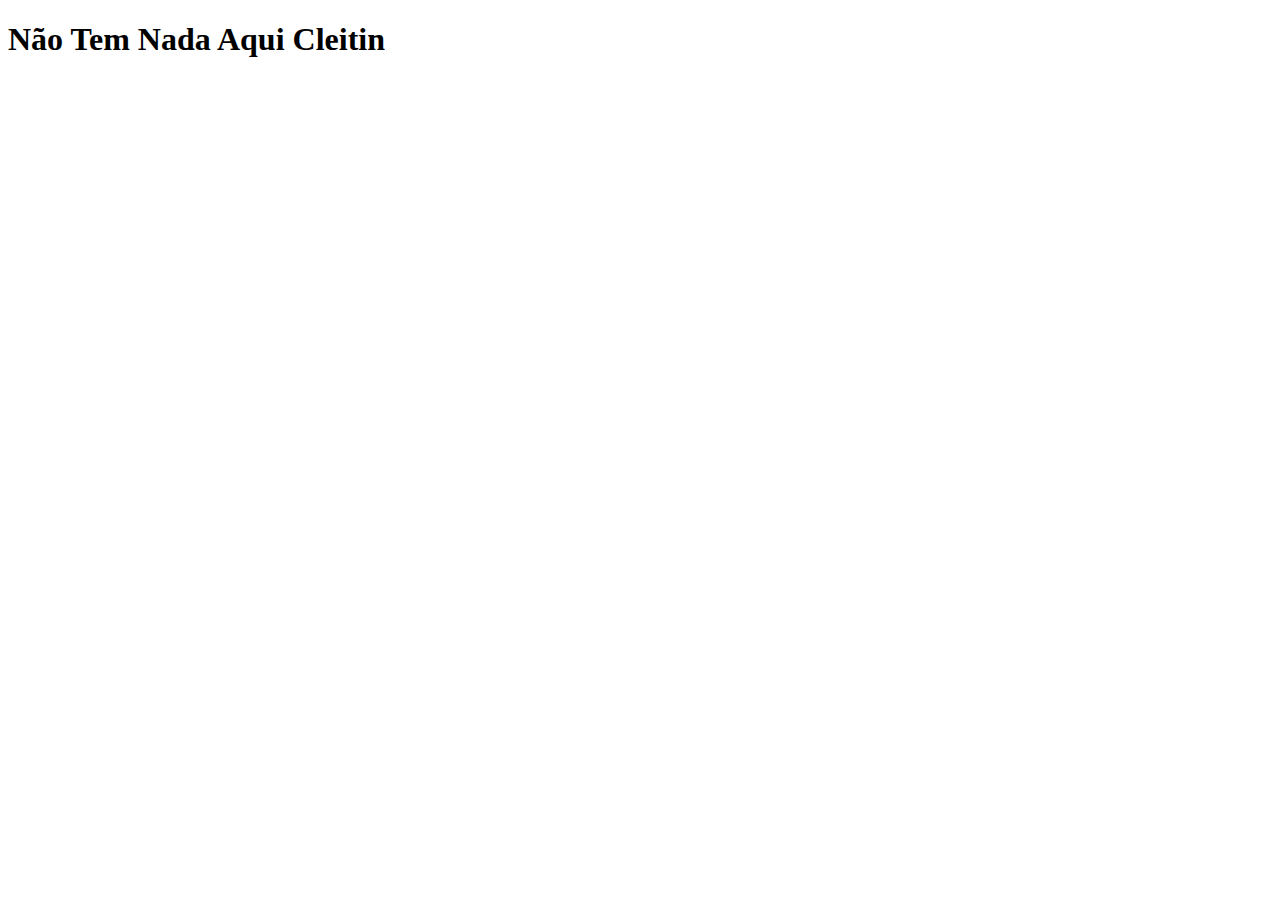
<file: index.html>
<!DOCTYPE html>
<html lang="en">
<head>
    <meta charset="UTF-8">
    <meta http-equiv="X-UA-Compatible" content="IE=edge">
    <meta name="viewport" content="width=device-width, initial-scale=1.0">
    <title>Ultra Secreto</title>
    <style>
        a {
            width: 100px;
            position: absolute;
            bottom: 0;
            right: 0;
            color: white
        }
    </style>
</head>
<body>
    <h1>Não Tem Nada Aqui Cleitin</h1>
    <a href="index2.html">AQUI SEU BESTA</a>
</body>
</html>
</file>
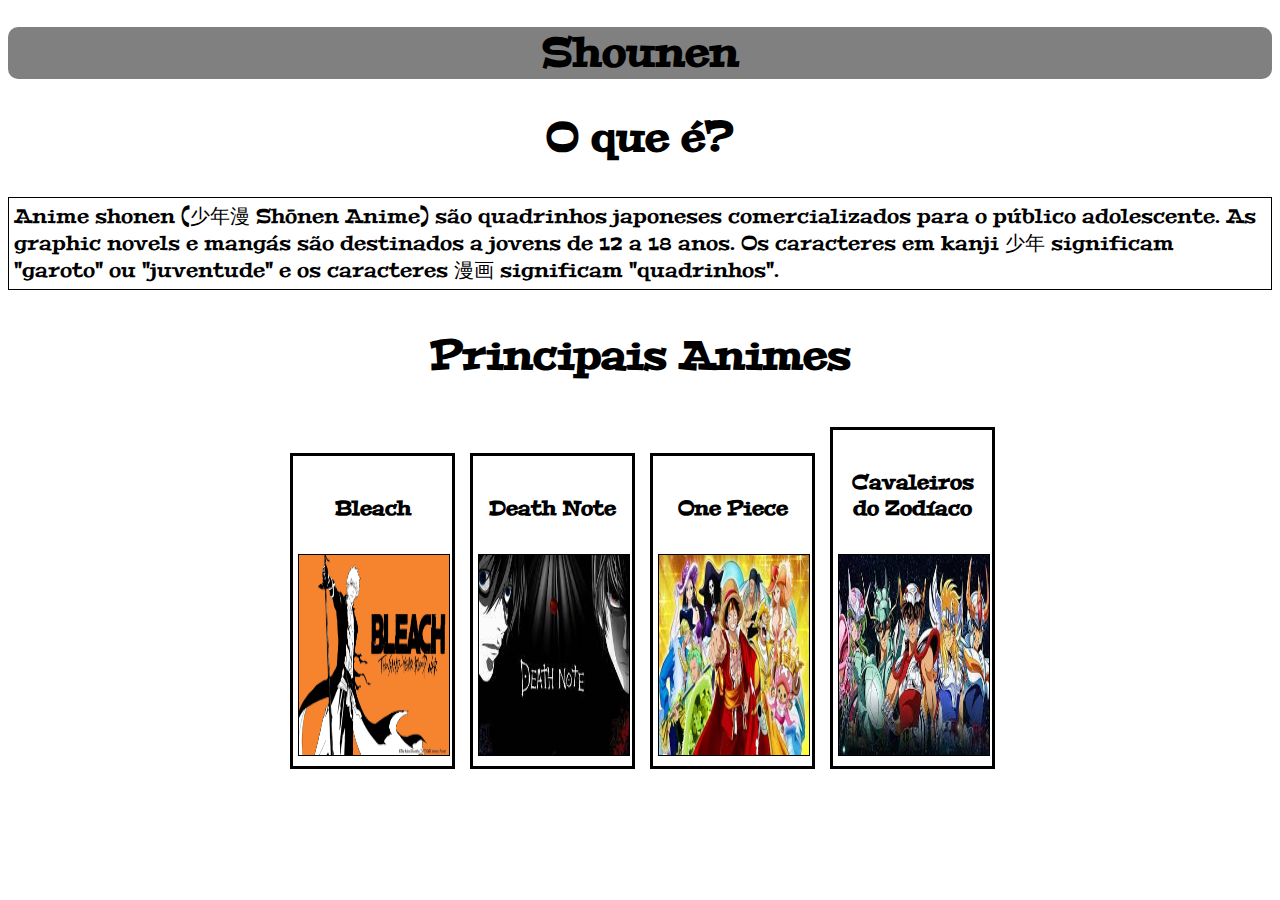
<file: shonem/index.html>
<!DOCTYPE html>
<html lang="pt-BR">
<head>
    <meta charset="UTF-8">
    <link rel="stylesheet" href="padrão.css">
    <title>Shounen</title>
</head>
<body>
    <h1>Shounen</h1>
    <h2>O que é?</h2>
    <p>Anime shonen (少年漫 Shōnen Anime) são quadrinhos japoneses comercializados para o público adolescente. As graphic novels e mangás são destinados a jovens de 12 a 18 anos. Os caracteres em kanji 少年 significam "garoto" ou "juventude" e os caracteres 漫画 significam "quadrinhos".</p>
    <h3>Principais Animes</h2>
    <ul class="menu">
        <li>
            <a href="bleach.html"><h5>Bleach</h5></a>
            <a href="bleach.html"><img class="imgmenu" src="imagens/bleach-img.png" alt=""></a>
        </li>
        <li>
            <a href="deathnote.html"><h5>Death Note</h5></a>
            <a href="deathnote.html"><img class="imgmenu" src="imagens/death.jpeg" alt=""></a>
        </li>
        <li>
            <a href="onepiece.html"><h5>One Piece</h5></a>
            <a href="onepiece.html"><img class="imgmenu" src="imagens/onepiece.jpeg" alt=""></a>
        </li>
        <li>
            <a href="cavaleiro.html"><h5>Cavaleiros do Zodíaco</h5></a>
            <a href="cavaleiro.html"><img class="imgmenu" src="imagens/cavaleiros.jpeg" alt=""></a>
        </li>
    </ul>
</body>
</html>
</file>
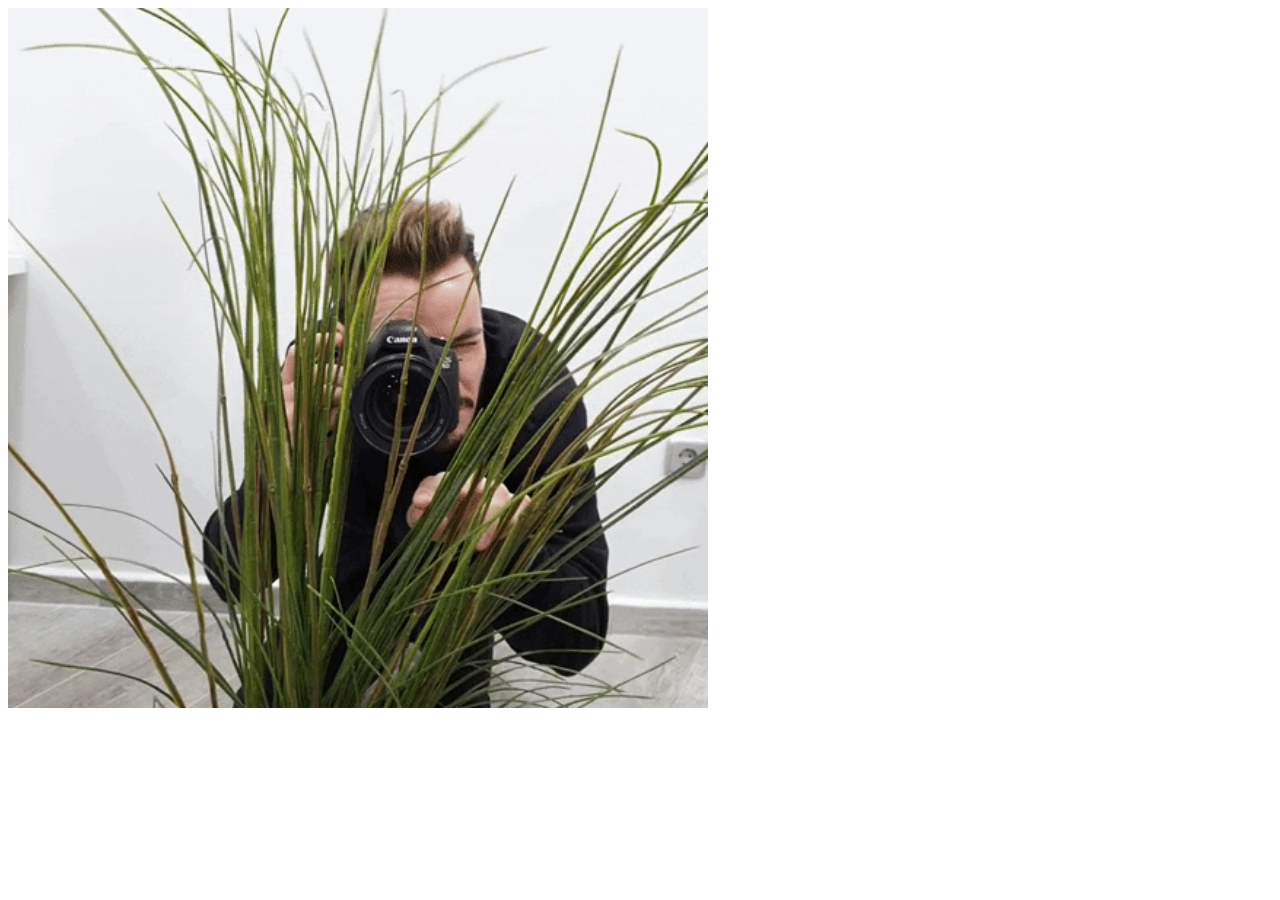
<file: hentai.html>
<!DOCTYPE html>
<html lang="pt-BR">
<head>
    <meta charset="UTF-8">
    <title>peguei seu ip</title>
    <style>
        img {
            width: 700px;
        }
    </style>
</head>
<body>
   <img src="imagens/vW93xBkPNdIgm8565y.gif" alt=""> 
</body>
</html>
</file>
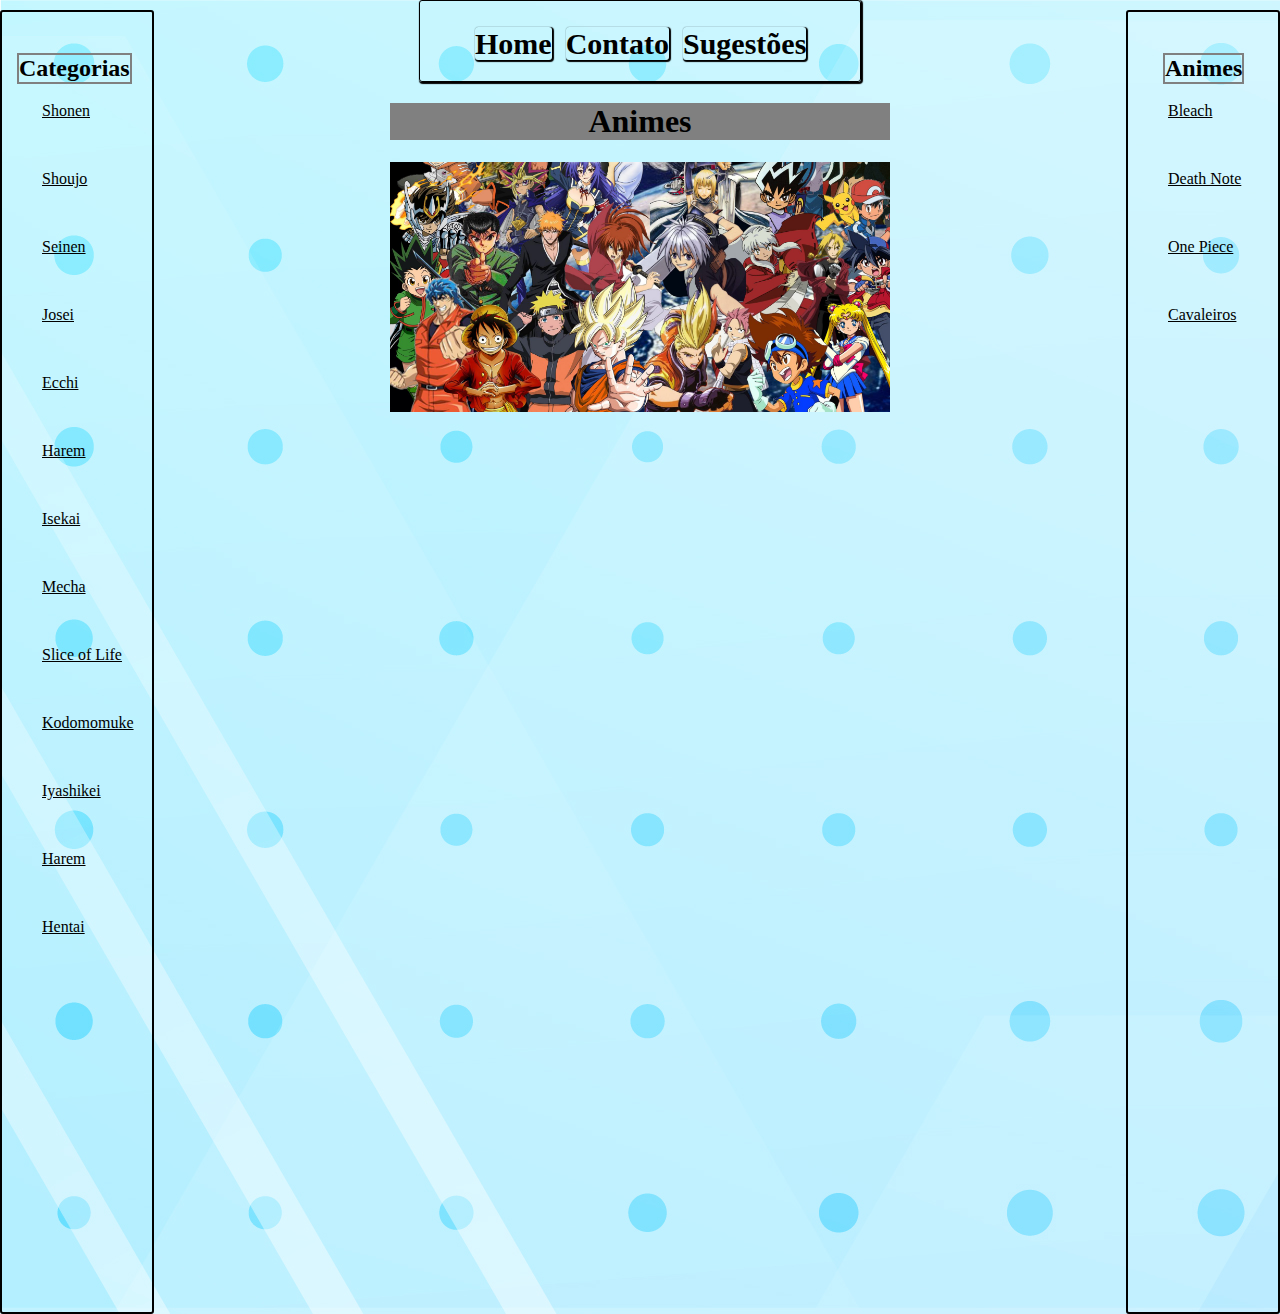
<file: index2.html>
<!DOCTYPE html>
<html lang="pt-BR">
<head>
    <meta charset="UTF-8">
    <link rel="stylesheet" href="style.css">
    <title>Animes</title>
</head>
<body>
    <header>
        <nav class="menu3">
            <ul>
                <li class="nome"><h2>Animes</h2></li>
                <li><a href="shonem/bleach.html"><p>Bleach</p></a></li>
                <li><a href="shonem/deathnote.html"><p>Death Note</p></a></li>
                <li><a href="shonem/onepiece.html"><p>One Piece</p></a></li>
                <li><a href="shonem/cavaleiro.html"><p>Cavaleiros</p></a></li>
                <li><a href=""></a></li>

            </ul>
        </nav>

        <nav class="menu2">
            <ul>
                <li class="nome1"><h2>Categorias</h2></li>
                <li><a href="shonem/index.html"><p>Shonen</p></a></li>
                <li><a href=""><p>Shoujo</p></a></li>
                <li><a href=""><p>Seinen</p></a></li>
                <li><a href=""><p>Josei</p></a></li>
                <li><a href=""><p>Ecchi</p></a></li>
                <li><a href=""><p>Harem</p></a></li>
                <li><a href=""><p>Isekai</p></a></li>
                <li><a href=""><p>Mecha</p></a></li>
                <li><a href=""><p>Slice of Life</p></a></li>
                <li><a href=""><p>Kodomomuke</p></a></li>
                <li><a href=""><p>Iyashikei</p></a></li>
                <li><a href=""><p>Harem</p></a></li>
                <li><a href="hentai.html"><p>Hentai</p></a></li>

            </ul>
        </nav>

        <nav class="menu">
            <ul>
                <li><a class="linkp" href="#">Home</a></li>
                <li><a class="linkp" href="#">Contato</a></li>
                <li><a class="linkp" href="#">Sugestões</a></li>
            </ul>
        </nav>
    </header>
    <main>
        <h1>Animes</h1>
        <div class="img-princi">
            <img src="imagens/confira-agora-os-25-melhores-animes-que-ja-foram-criados-1.jpg" alt="">
        </div>
    </main>
</body>
</html>
</file>
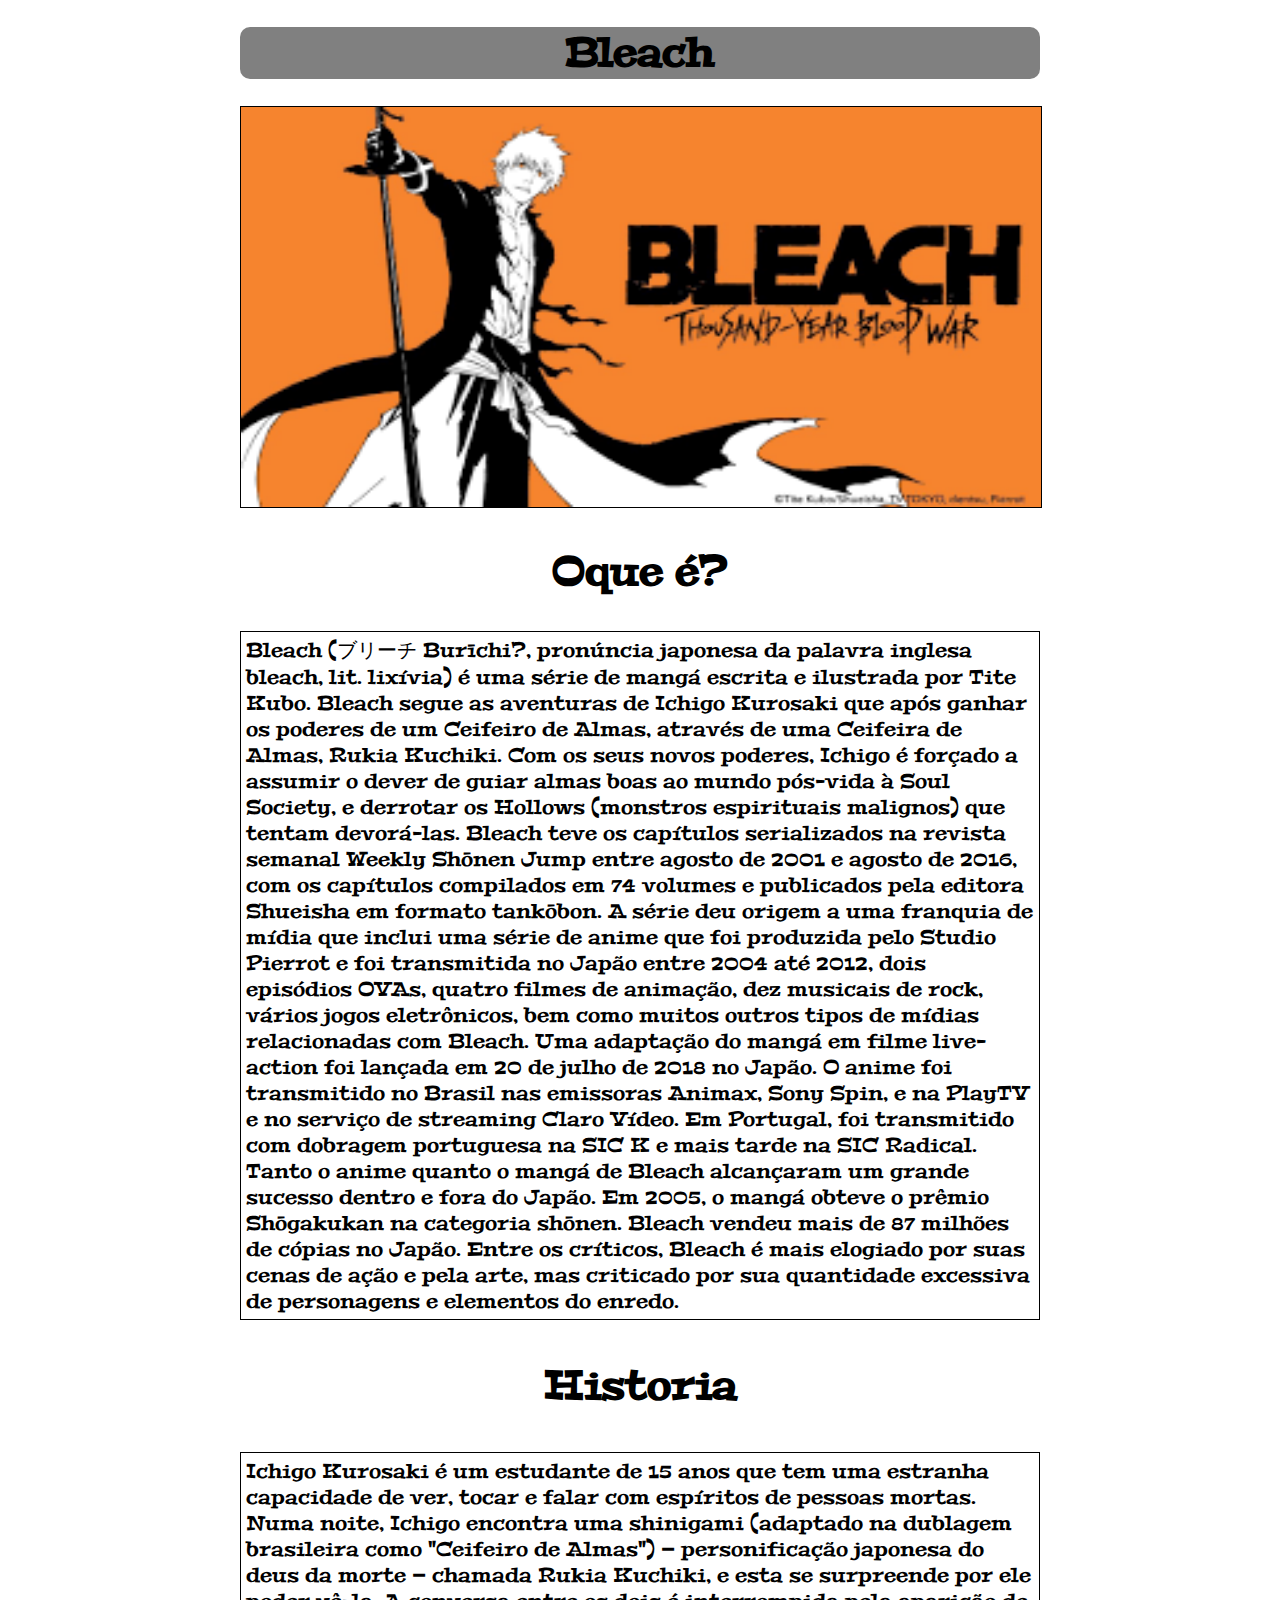
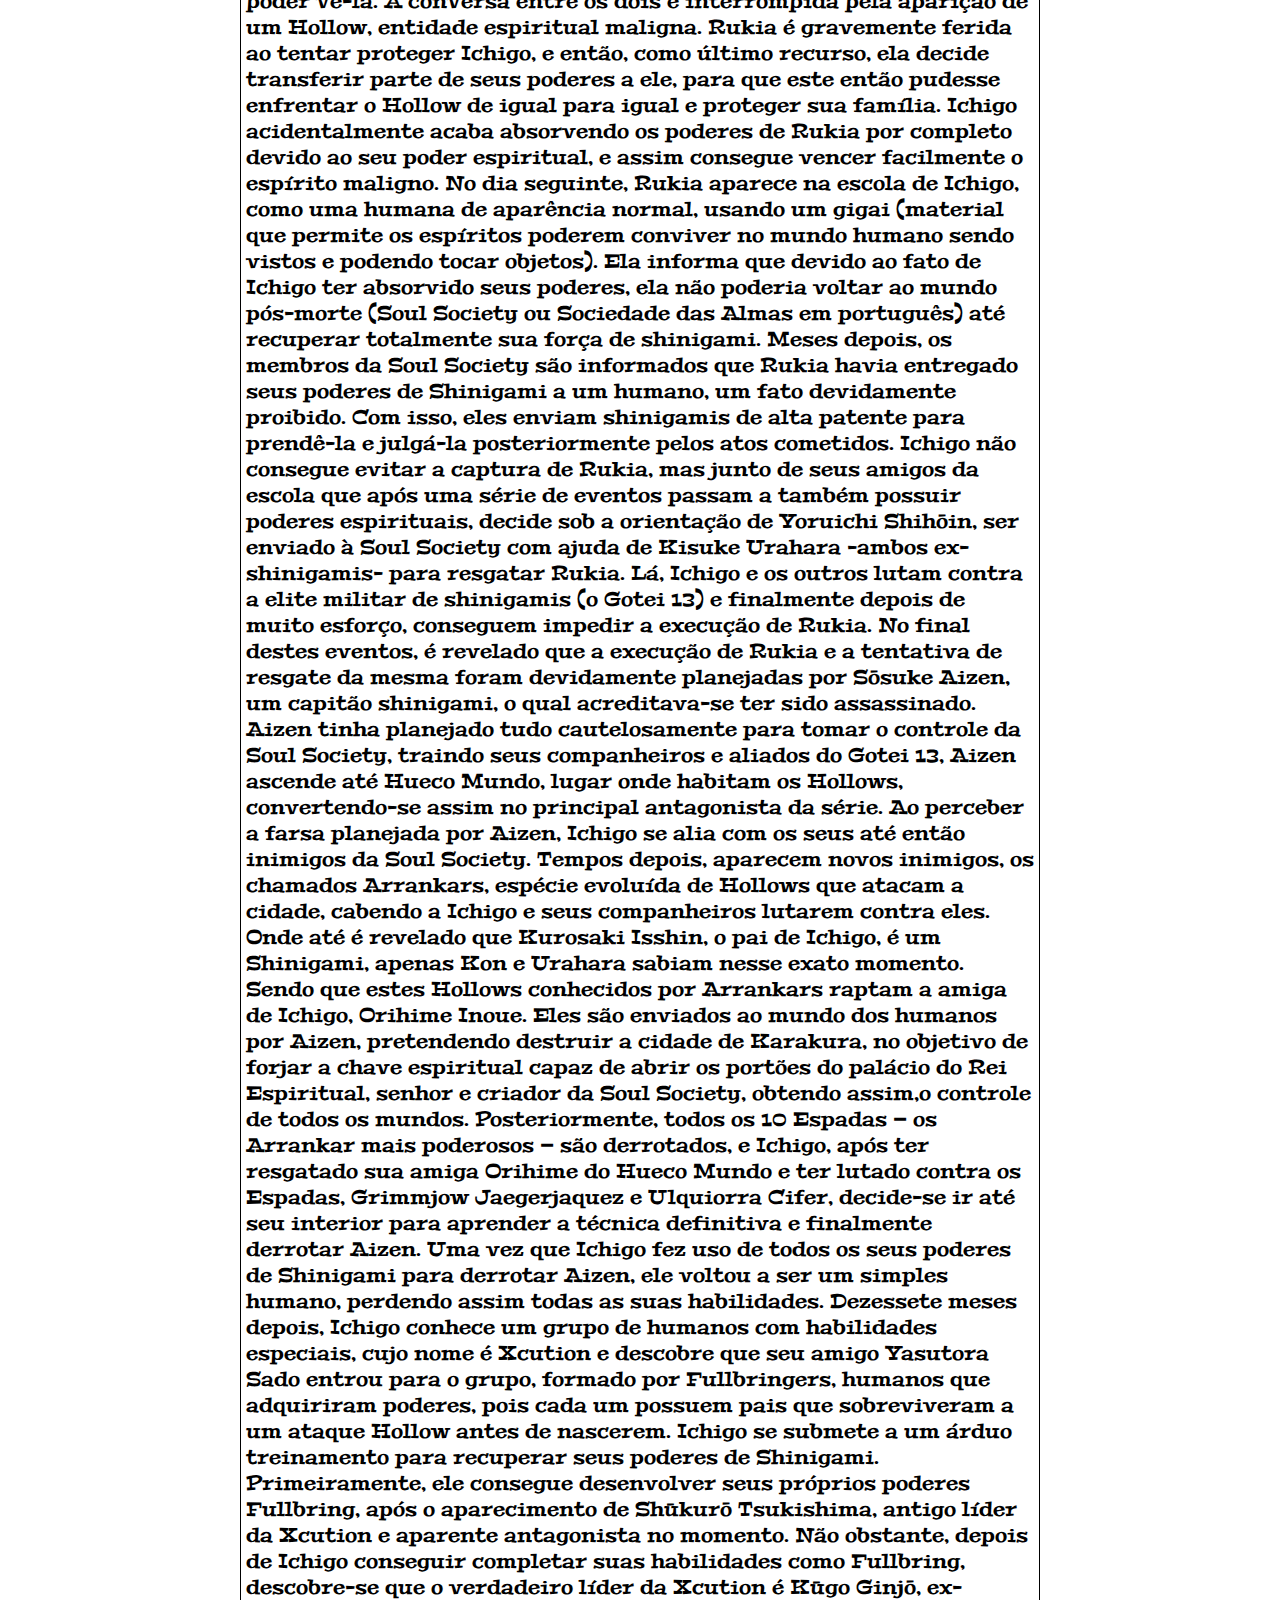
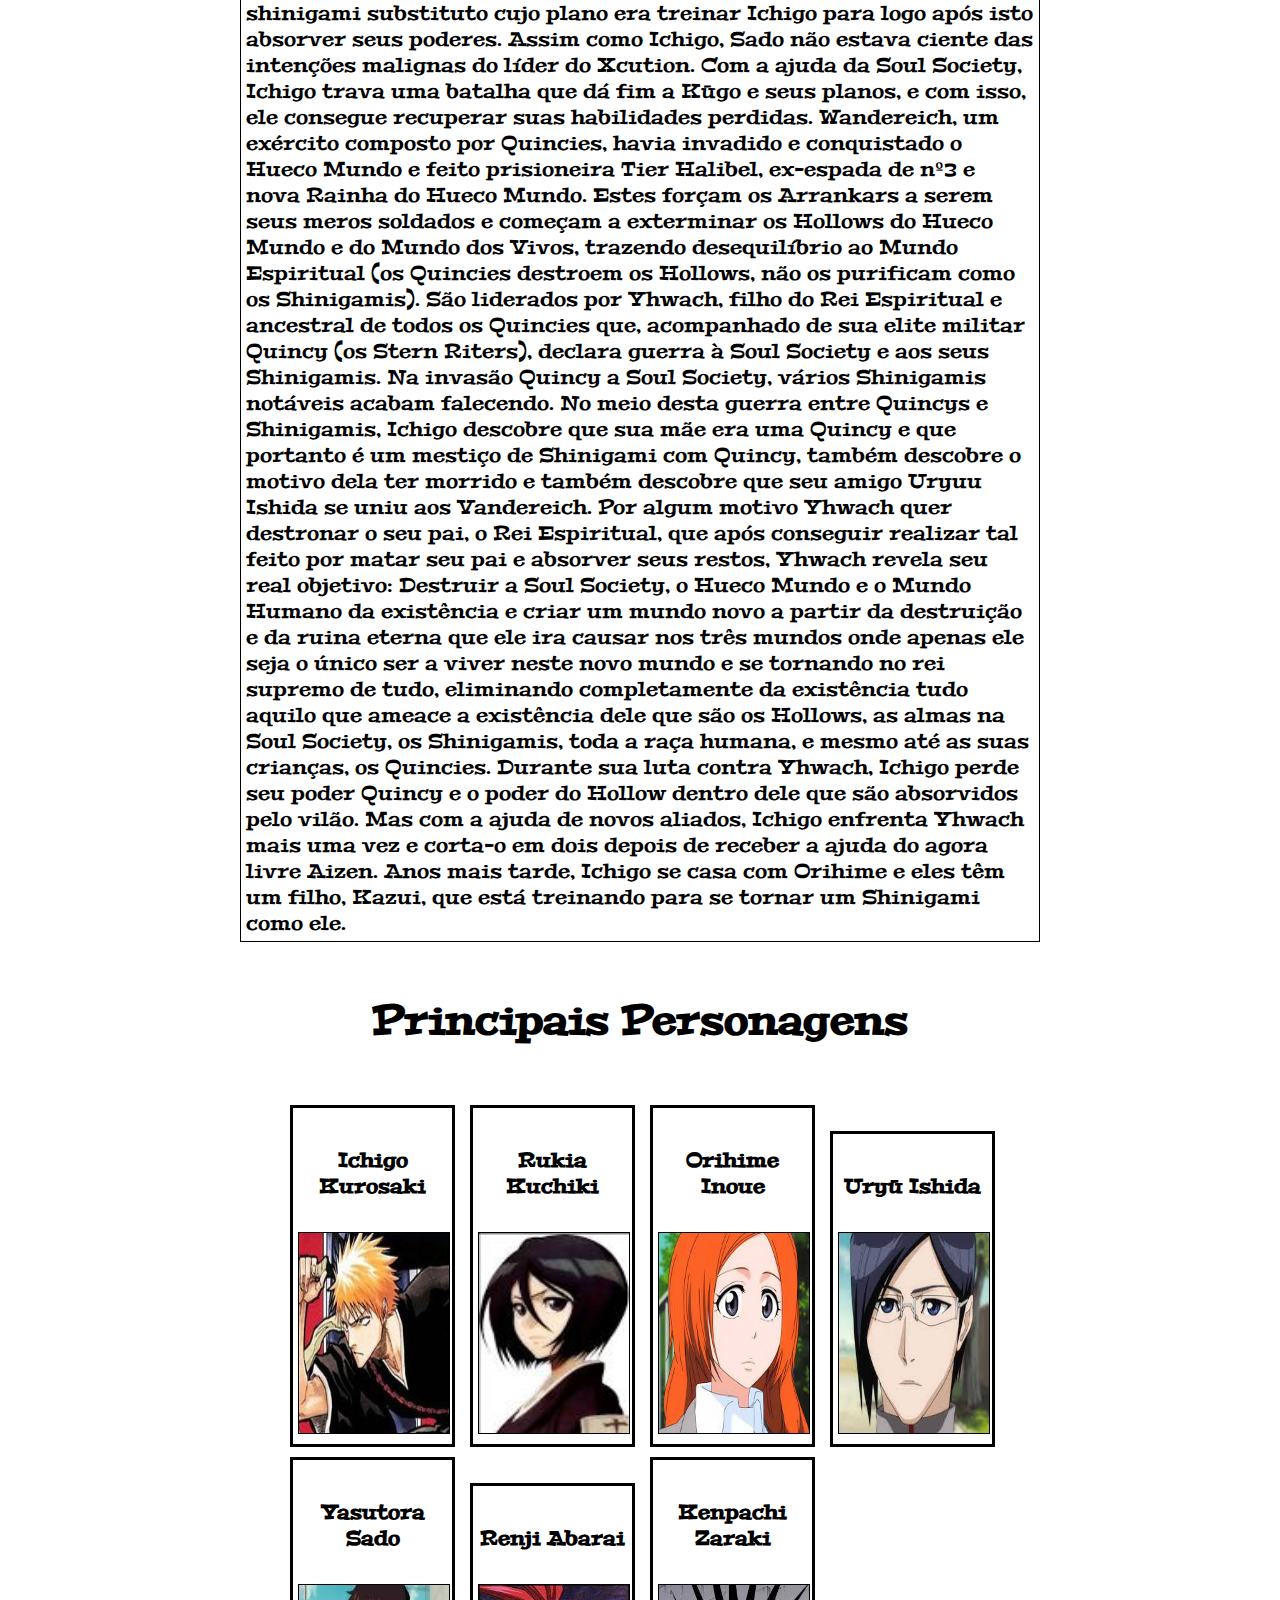
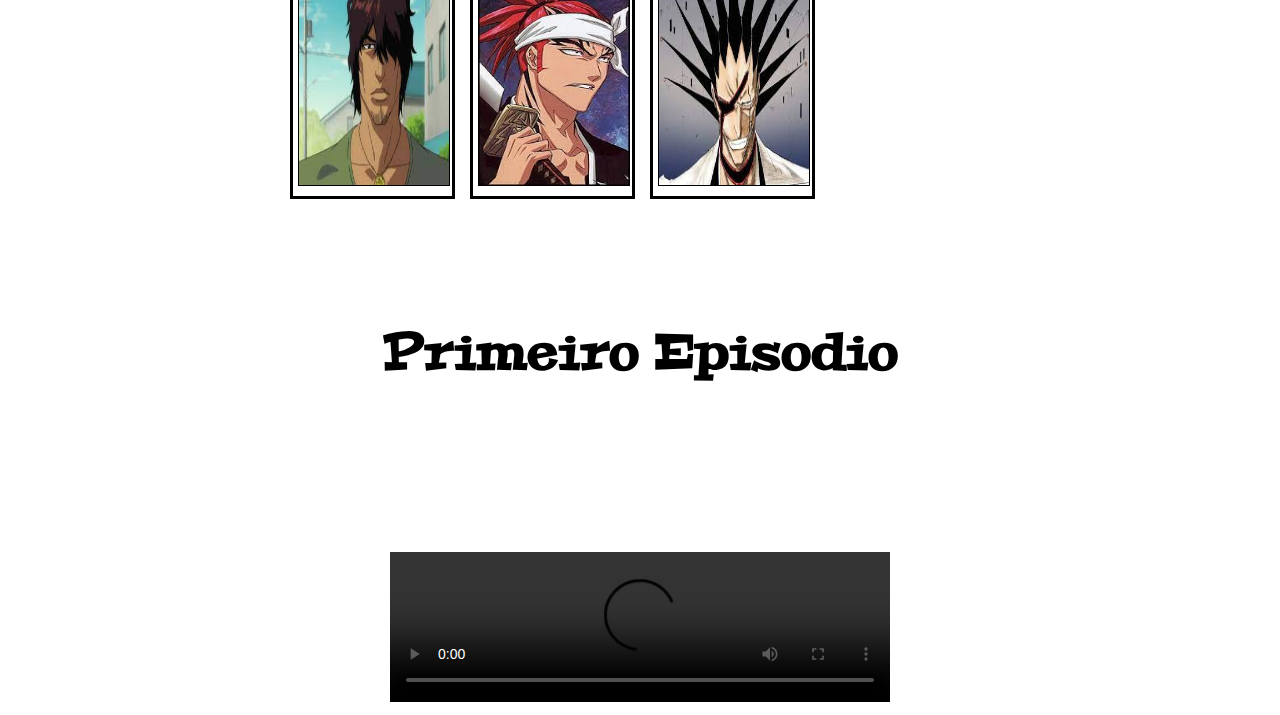
<file: shonem/bleach.html>
<!DOCTYPE html>
<html lang="pt-BR">
<head>
    <meta charset="UTF-8">
    <link rel="stylesheet" href="padrão.css">
    <title>Bleach</title>
</head>
<body>
    <header>
    <h1>Bleach</h1>
    <img class="img-principal" src="imagens/bleach-img.png" alt="">
    </header> 
    <main> 
    <h2>Oque é?</h2>
    <p>Bleach (ブリーチ Burīchi?, pronúncia japonesa da palavra inglesa bleach, lit. lixívia) é uma série de mangá escrita e ilustrada por Tite Kubo. Bleach segue as aventuras de Ichigo Kurosaki que após ganhar os poderes de um Ceifeiro de Almas, através de uma Ceifeira de Almas, Rukia Kuchiki. Com os seus novos poderes, Ichigo é forçado a assumir o dever de guiar almas boas ao mundo pós-vida à Soul Society, e derrotar os Hollows (monstros espirituais malignos) que tentam devorá-las.

        Bleach teve os capítulos serializados na revista semanal Weekly Shōnen Jump entre agosto de 2001 e agosto de 2016, com os capítulos compilados em 74 volumes e publicados pela editora Shueisha em formato tankōbon. A série deu origem a uma franquia de mídia que inclui uma série de anime que foi produzida pelo Studio Pierrot e foi transmitida no Japão entre 2004 até 2012, dois episódios OVAs, quatro filmes de animação, dez musicais de rock, vários jogos eletrônicos, bem como muitos outros tipos de mídias relacionadas com Bleach. Uma adaptação do mangá em filme live-action foi lançada em 20 de julho de 2018 no Japão. O anime foi transmitido no Brasil nas emissoras Animax, Sony Spin, e na PlayTV e no serviço de streaming Claro Vídeo. Em Portugal, foi transmitido com dobragem portuguesa na SIC K e mais tarde na SIC Radical.
        
        Tanto o anime quanto o mangá de Bleach alcançaram um grande sucesso dentro e fora do Japão. Em 2005, o mangá obteve o prêmio Shōgakukan na categoria shōnen. Bleach vendeu mais de 87 milhões de cópias no Japão. Entre os críticos, Bleach é mais elogiado por suas cenas de ação e pela arte, mas criticado por sua quantidade excessiva de personagens e elementos do enredo.</p>

    <h3>Historia</h3>
    <p>Ichigo Kurosaki é um estudante de 15 anos que tem uma estranha capacidade de ver, tocar e falar com espíritos de pessoas mortas. Numa noite, Ichigo encontra uma shinigami (adaptado na dublagem brasileira como "Ceifeiro de Almas") — personificação japonesa do deus da morte — chamada Rukia Kuchiki, e esta se surpreende por ele poder vê-la. A conversa entre os dois é interrompida pela aparição de um Hollow, entidade espiritual maligna. Rukia é gravemente ferida ao tentar proteger Ichigo, e então, como último recurso, ela decide transferir parte de seus poderes a ele, para que este então pudesse enfrentar o Hollow de igual para igual e proteger sua família. Ichigo acidentalmente acaba absorvendo os poderes de Rukia por completo devido ao seu poder espiritual, e assim consegue vencer facilmente o espírito maligno. No dia seguinte, Rukia aparece na escola de Ichigo, como uma humana de aparência normal, usando um gigai (material que permite os espíritos poderem conviver no mundo humano sendo vistos e podendo tocar objetos). Ela informa que devido ao fato de Ichigo ter absorvido seus poderes, ela não poderia voltar ao mundo pós-morte (Soul Society ou Sociedade das Almas em português) até recuperar totalmente sua força de shinigami.

        Meses depois, os membros da Soul Society são informados que Rukia havia entregado seus poderes de Shinigami a um humano, um fato devidamente proibido. Com isso, eles enviam shinigamis de alta patente para prendê-la e julgá-la posteriormente pelos atos cometidos. Ichigo não consegue evitar a captura de Rukia, mas junto de seus amigos da escola que após uma série de eventos passam a também possuir poderes espirituais, decide sob a orientação de Yoruichi Shihōin, ser enviado à Soul Society com ajuda de Kisuke Urahara -ambos ex-shinigamis- para resgatar Rukia. Lá, Ichigo e os outros lutam contra a elite militar de shinigamis (o Gotei 13) e finalmente depois de muito esforço, conseguem impedir a execução de Rukia.
        
        No final destes eventos, é revelado que a execução de Rukia e a tentativa de resgate da mesma foram devidamente planejadas por Sōsuke Aizen, um capitão shinigami, o qual acreditava-se ter sido assassinado. Aizen tinha planejado tudo cautelosamente para tomar o controle da Soul Society, traindo seus companheiros e aliados do Gotei 13, Aizen ascende até Hueco Mundo, lugar onde habitam os Hollows, convertendo-se assim no principal antagonista da série.
        
        Ao perceber a farsa planejada por Aizen, Ichigo se alia com os seus até então inimigos da Soul Society. Tempos depois, aparecem novos inimigos, os chamados Arrankars, espécie evoluída de Hollows que atacam a cidade, cabendo a Ichigo e seus companheiros lutarem contra eles. Onde até é revelado que Kurosaki Isshin, o pai de Ichigo, é um Shinigami, apenas Kon e Urahara sabiam nesse exato momento. Sendo que estes Hollows conhecidos por Arrankars raptam a amiga de Ichigo, Orihime Inoue. Eles são enviados ao mundo dos humanos por Aizen, pretendendo destruir a cidade de Karakura, no objetivo de forjar a chave espiritual capaz de abrir os portões do palácio do Rei Espiritual, senhor e criador da Soul Society, obtendo assim,o controle de todos os mundos. Posteriormente, todos os 10 Espadas — os Arrankar mais poderosos — são derrotados, e Ichigo, após ter resgatado sua amiga Orihime do Hueco Mundo e ter lutado contra os Espadas, Grimmjow Jaegerjaquez e Ulquiorra Cifer, decide-se ir até seu interior para aprender a técnica definitiva e finalmente derrotar Aizen. Uma vez que Ichigo fez uso de todos os seus poderes de Shinigami para derrotar Aizen, ele voltou a ser um simples humano, perdendo assim todas as suas habilidades.
        
        Dezessete meses depois, Ichigo conhece um grupo de humanos com habilidades especiais, cujo nome é Xcution e descobre que seu amigo Yasutora Sado entrou para o grupo, formado por Fullbringers, humanos que adquiriram poderes, pois cada um possuem pais que sobreviveram a um ataque Hollow antes de nascerem. Ichigo se submete a um árduo treinamento para recuperar seus poderes de Shinigami. Primeiramente, ele consegue desenvolver seus próprios poderes Fullbring, após o aparecimento de Shūkurō Tsukishima, antigo líder da Xcution e aparente antagonista no momento. Não obstante, depois de Ichigo conseguir completar suas habilidades como Fullbring, descobre-se que o verdadeiro líder da Xcution é Kūgo Ginjō, ex-shinigami substituto cujo plano era treinar Ichigo para logo após isto absorver seus poderes. Assim como Ichigo, Sado não estava ciente das intenções malignas do líder do Xcution. Com a ajuda da Soul Society, Ichigo trava uma batalha que dá fim a Kūgo e seus planos, e com isso, ele consegue recuperar suas habilidades perdidas.
        
        Wandereich, um exército composto por Quincies, havia invadido e conquistado o Hueco Mundo e feito prisioneira Tier Halibel, ex-espada de nº3 e nova Rainha do Hueco Mundo. Estes forçam os Arrankars a serem seus meros soldados e começam a exterminar os Hollows do Hueco Mundo e do Mundo dos Vivos, trazendo desequilíbrio ao Mundo Espiritual (os Quincies destroem os Hollows, não os purificam como os Shinigamis). São liderados por Yhwach, filho do Rei Espiritual e ancestral de todos os Quincies que, acompanhado de sua elite militar Quincy (os Stern Riters), declara guerra à Soul Society e aos seus Shinigamis. Na invasão Quincy a Soul Society, vários Shinigamis notáveis acabam falecendo. No meio desta guerra entre Quincys e Shinigamis, Ichigo descobre que sua mãe era uma Quincy e que portanto é um mestiço de Shinigami com Quincy, também descobre o motivo dela ter morrido e também descobre que seu amigo Uryuu Ishida se uniu aos Vandereich. Por algum motivo Yhwach quer destronar o seu pai, o Rei Espiritual, que após conseguir realizar tal feito por matar seu pai e absorver seus restos, Yhwach revela seu real objetivo: Destruir a Soul Society, o Hueco Mundo e o Mundo Humano da existência e criar um mundo novo a partir da destruição e da ruina eterna que ele ira causar nos três mundos onde apenas ele seja o único ser a viver neste novo mundo e se tornando no rei supremo de tudo, eliminando completamente da existência tudo aquilo que ameace a existência dele que são os Hollows, as almas na Soul Society, os Shinigamis, toda a raça humana, e mesmo até as suas crianças, os Quincies. Durante sua luta contra Yhwach, Ichigo perde seu poder Quincy e o poder do Hollow dentro dele que são absorvidos pelo vilão. Mas com a ajuda de novos aliados, Ichigo enfrenta Yhwach mais uma vez e corta-o em dois depois de receber a ajuda do agora livre Aizen. Anos mais tarde, Ichigo se casa com Orihime e eles têm um filho, Kazui, que está treinando para se tornar um Shinigami como ele.
        
        </p>
    <h4>Principais Personagens</h4>
    <ul class="menu">
        <li>
            <a href=""><h5>Ichigo Kurosaki</h5></a>
            <a href=""><img class="imgmenu" src="imagens/IchigoKurosakiBleach.jpg" alt=""></a>
        </li>
        <li>
            <a href=""><h5>
                Rukia Kuchiki</h5></a>
            <a href=""><img class="imgmenu" src="imagens/rukia.jpeg" alt=""></a>
        </li>
        <li>
            <a href=""><h5>Orihime Inoue</h5></a>
            <a href=""><img class="imgmenu" src="imagens/Orihime Inoue.jpeg" alt=""></a>
        </li>
        <li>
            <a href=""><h5>Uryū Ishida</h5></a>
            <a href=""><img class="imgmenu" src="imagens/Uryū Ishida.jpeg" alt=""></a>
        </li>
        <li>
            <a href=""><h5>Yasutora Sado</h5></a>
            <a href=""><img class="imgmenu" src="imagens/Yasutora Sado.jpeg" alt=""></a>
        </li>
        <li>
            <a href=""><h5>Renji Abarai</h5></a>
            <a href=""><img class="imgmenu" src="imagens/Renji Abarai.jpeg" alt=""></a>
        </li>
        <li>
            <a href=""><h5>Kenpachi Zaraki</h5></a>
            <a href=""><img class="imgmenu" src="imagens/Kenpachi Zaraki.jpeg" alt=""></a>
        </li>
    </ul>
    <h6>Primeiro Episodio</h6>
    <div class="video">
    <video class="primeiro-ep" src="https://rr2---sn-b8u-hb4l.googlevideo.com/videoplayback?expire=1665389012&ei=VGFDY6CgDcOQ2LYPlIeMuAc&ip=185.21.217.34&id=730e087627c7b128&itag=18&source=blogger&susc=bl&eaua=4z-QD2ZhnnA&mime=video/mp4&vprv=1&dur=1360.944&lmt=1501009728717989&sparams=expire,ei,ip,id,itag,source,susc,eaua,mime,vprv,dur,lmt&sig=AOq0QJ8wRQIgQmOqVDI-o_Q1skQOA0wx0HuyeCqEf0SmDVzNI56R0SACIQDV9a-v0kQ7-xkv5iLodp_5VGa1ojfWFu85AgnYVpIZww%3D%3D&redirect_counter=1&rm=sn-5hnes67l&req_id=1c88d47e4711a3ee&cms_redirect=yes&cmsv=e&ipbypass=yes&mh=iO&mip=2804:7f4:538c:4c2:7517:22f:cff5:5b2d&mm=31&mn=sn-b8u-hb4l&ms=au&mt=1665359285&mv=u&mvi=2&pl=39&lsparams=ipbypass,mh,mip,mm,mn,ms,mv,mvi,pl&lsig=AG3C_xAwRgIhAJlnKMNqsVmQDsUqtXJeSsamKrmotBbXz0pbYfjNywKuAiEAveDF9j5BvJe1FA3Nj-oCPboCaV-kNxE-Zwz_IASLJhM%3D" controls></video>
    </div>
    </main>
</body>
</html>
</file>
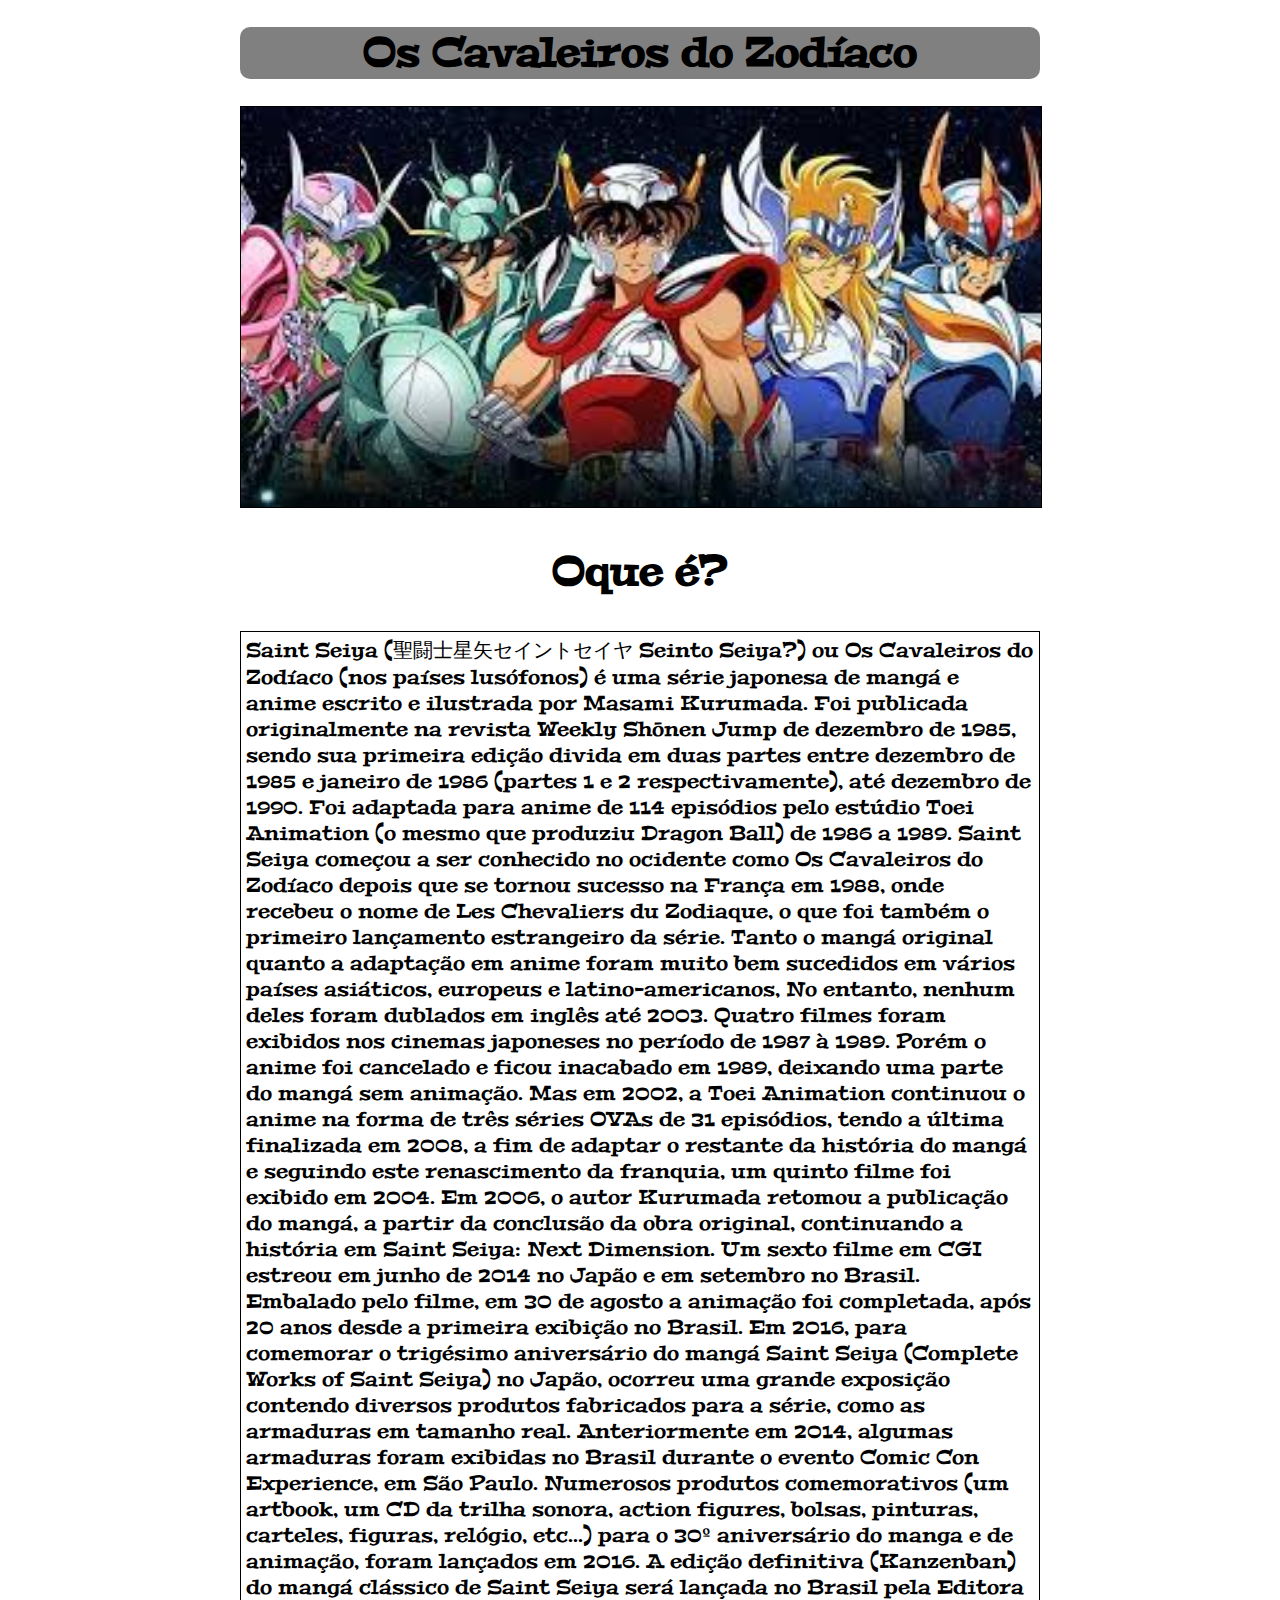
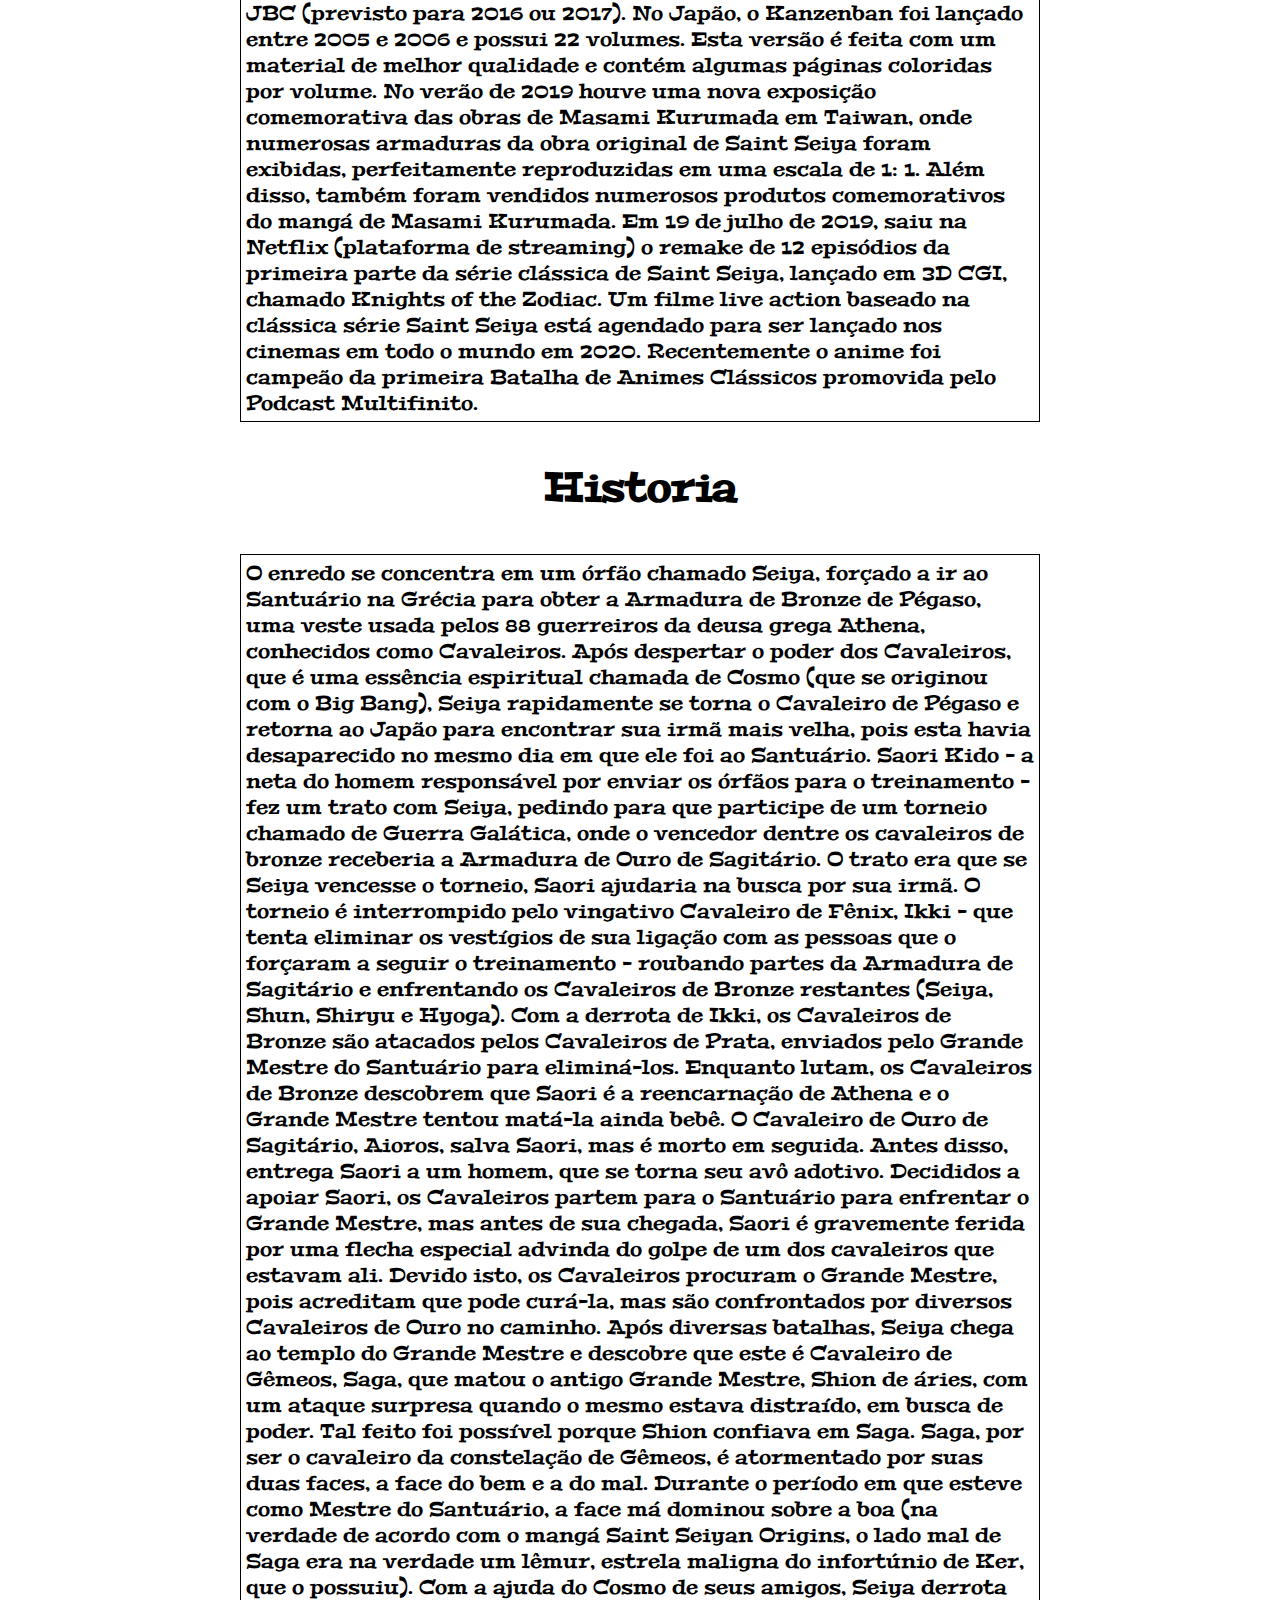
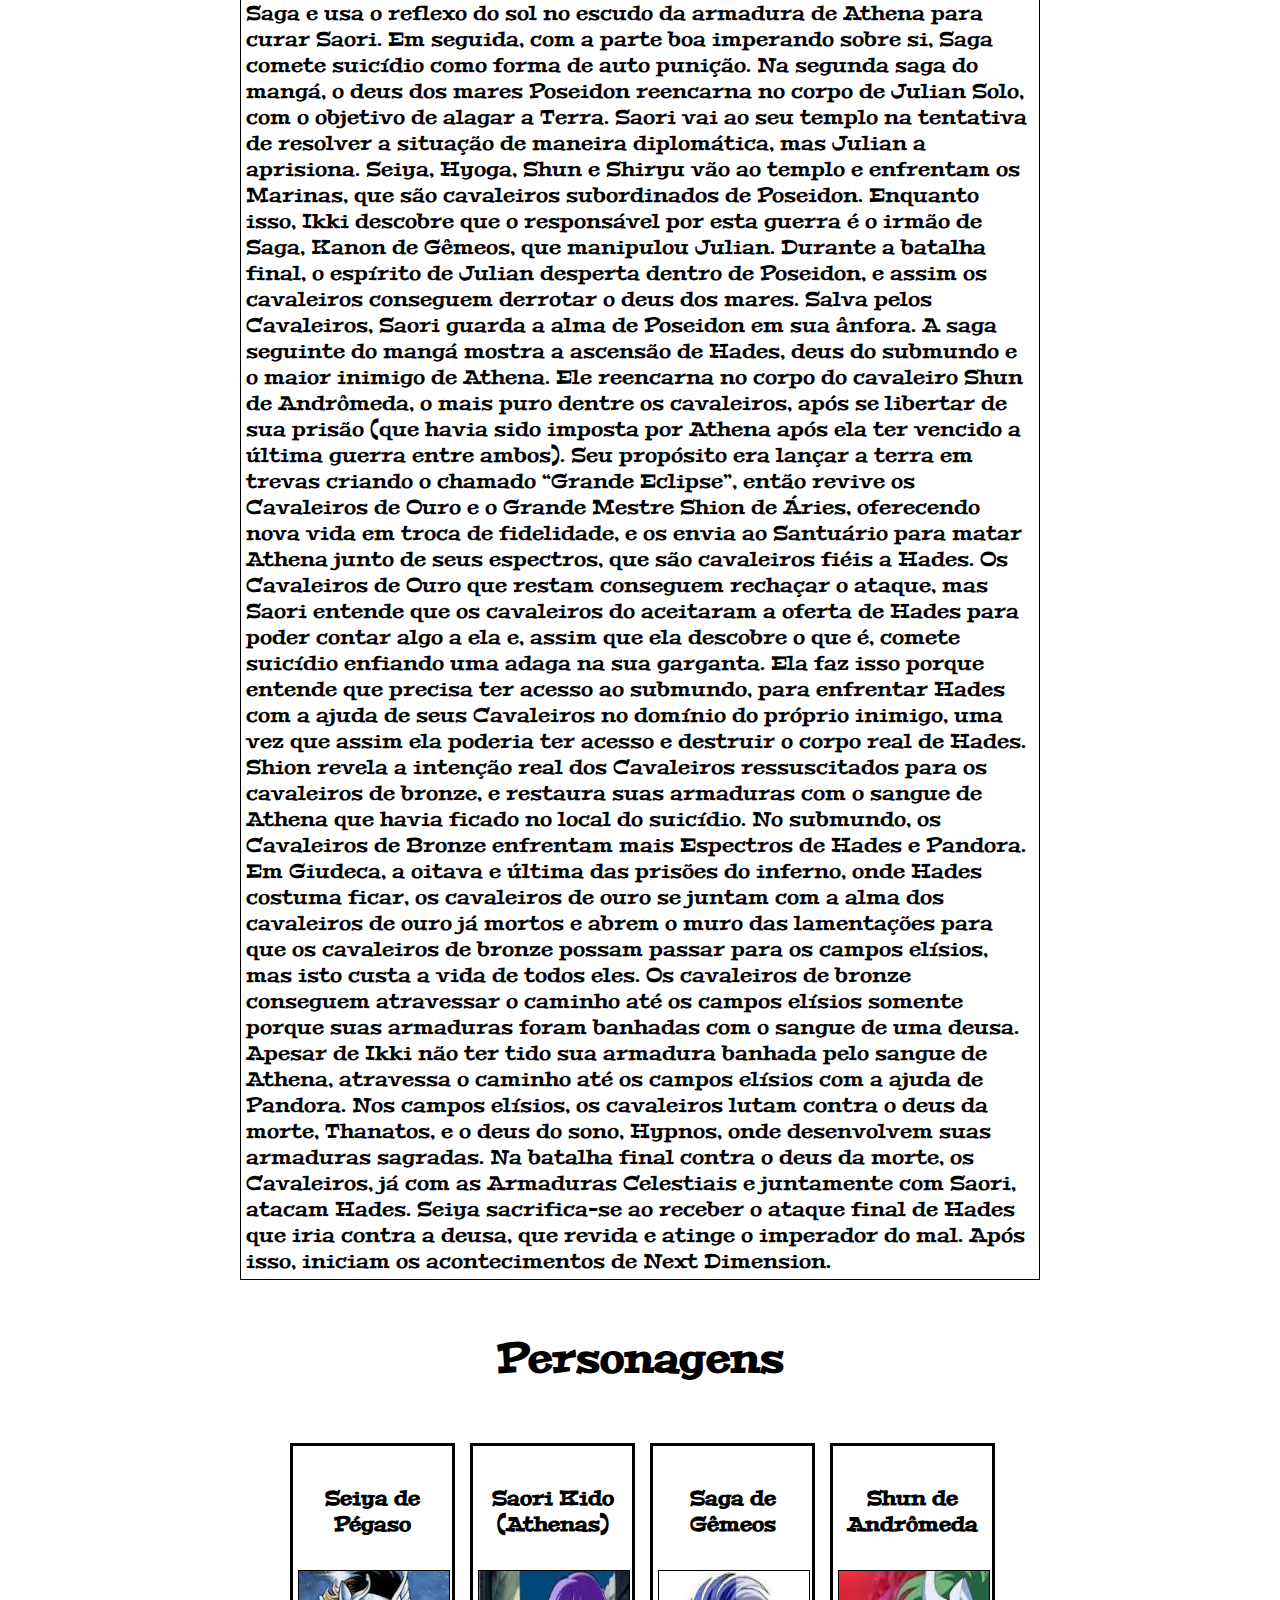
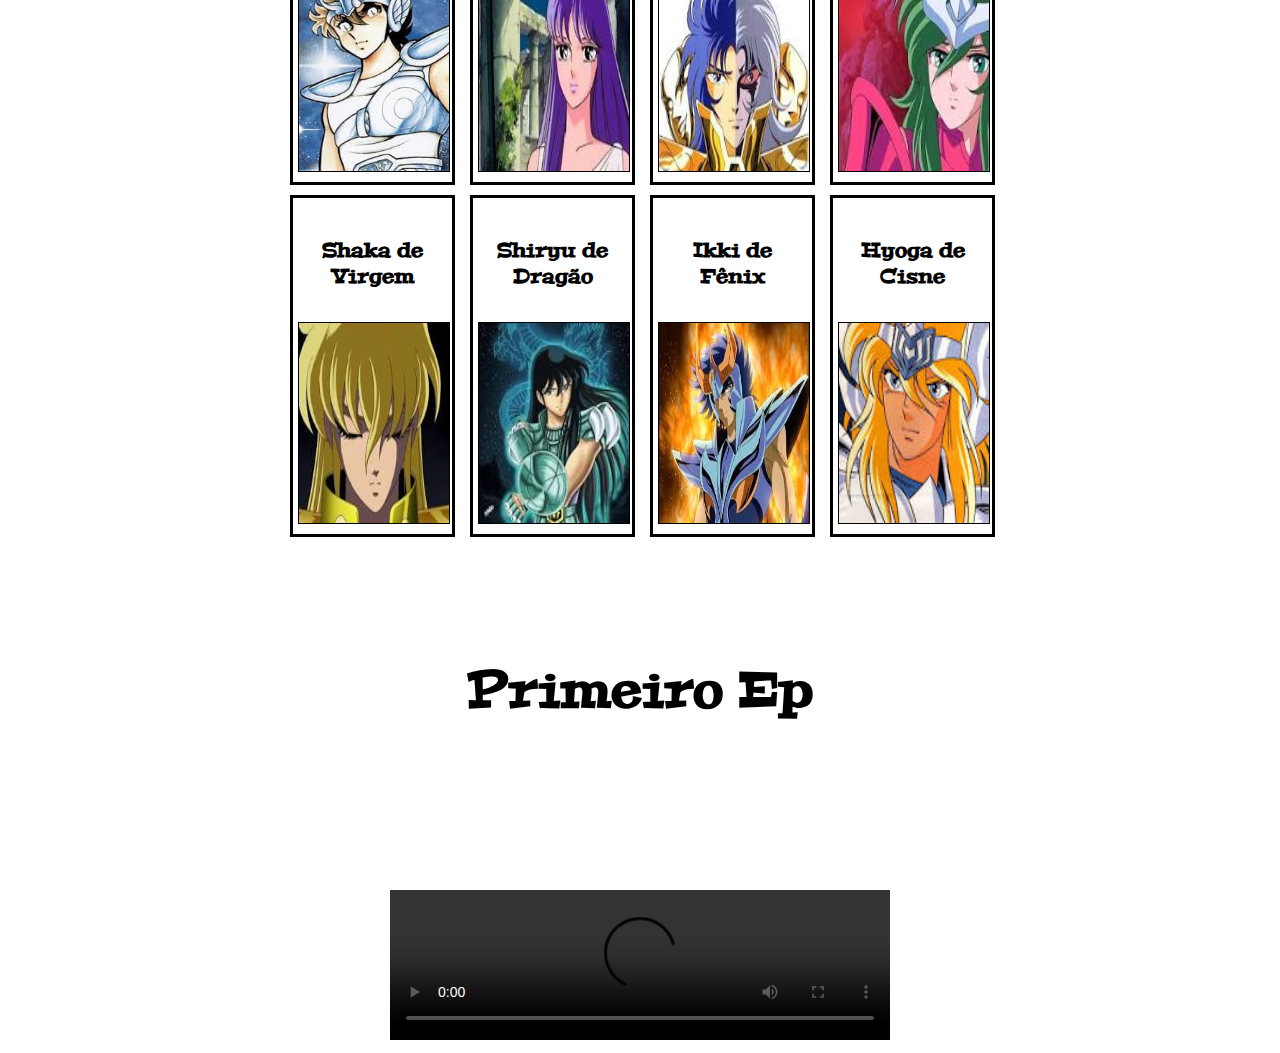
<file: shonem/cavaleiro.html>
<!DOCTYPE html>
<html lang="pt-BR">
<head>
    <meta charset="UTF-8">
    <link rel="stylesheet" href="padrão.css">
    <title>Os Cavaleiros do Zodíaco</title>
</head>
<body>
    <header>
    <h1>Os Cavaleiros do Zodíaco</h1>
    <img class="img-principal" src="imagens/cavaleiros.jpeg" alt="">
    </header> 
    <main> 
    <h2>Oque é?</h2>
    <p>Saint Seiya (聖闘士星矢セイントセイヤ Seinto Seiya?) ou Os Cavaleiros do Zodíaco (nos países lusófonos) é uma série japonesa de mangá e anime escrito e ilustrada por Masami Kurumada. Foi publicada originalmente na revista Weekly Shōnen Jump de dezembro de 1985, sendo sua primeira edição divida em duas partes entre dezembro de 1985 e janeiro de 1986 (partes 1 e 2 respectivamente), até dezembro de 1990. Foi adaptada para anime de 114 episódios pelo estúdio Toei Animation (o mesmo que produziu Dragon Ball) de 1986 a 1989.

        Saint Seiya começou a ser conhecido no ocidente como Os Cavaleiros do Zodíaco depois que se tornou sucesso na França em 1988, onde recebeu o nome de Les Chevaliers du Zodiaque, o que foi também o primeiro lançamento estrangeiro da série. Tanto o mangá original quanto a adaptação em anime foram muito bem sucedidos em vários países asiáticos, europeus e latino-americanos, No entanto, nenhum deles foram dublados em inglês até 2003. Quatro filmes foram exibidos nos cinemas japoneses no período de 1987 à 1989. Porém o anime foi cancelado e ficou inacabado em 1989, deixando uma parte do mangá sem animação. Mas em 2002, a Toei Animation continuou o anime na forma de três séries OVAs de 31 episódios, tendo a última finalizada em 2008, a fim de adaptar o restante da história do mangá e seguindo este renascimento da franquia, um quinto filme foi exibido em 2004. Em 2006, o autor Kurumada retomou a publicação do mangá, a partir da conclusão da obra original, continuando a história em Saint Seiya: Next Dimension.
        
        Um sexto filme em CGI estreou em junho de 2014 no Japão e em setembro no Brasil. Embalado pelo filme, em 30 de agosto a animação foi completada, após 20 anos desde a primeira exibição no Brasil. Em 2016, para comemorar o trigésimo aniversário do mangá Saint Seiya (Complete Works of Saint Seiya) no Japão, ocorreu uma grande exposição contendo diversos produtos fabricados para a série, como as armaduras em tamanho real. Anteriormente em 2014, algumas armaduras foram exibidas no Brasil durante o evento Comic Con Experience, em São Paulo. Numerosos produtos comemorativos (um artbook, um CD da trilha sonora, action figures, bolsas, pinturas, carteles, figuras, relógio, etc...) para o 30º aniversário do manga e de animação, foram lançados em 2016. A edição definitiva (Kanzenban) do mangá clássico de Saint Seiya será lançada no Brasil pela Editora JBC (previsto para 2016 ou 2017). No Japão, o Kanzenban foi lançado entre 2005 e 2006 e possui 22 volumes. Esta versão é feita com um material de melhor qualidade e contém algumas páginas coloridas por volume. No verão de 2019 houve uma nova exposição comemorativa das obras de Masami Kurumada em Taiwan, onde numerosas armaduras da obra original de Saint Seiya foram exibidas, perfeitamente reproduzidas em uma escala de 1: 1. Além disso, também foram vendidos numerosos produtos comemorativos do mangá de Masami Kurumada. Em 19 de julho de 2019, saiu na Netflix (plataforma de streaming) o remake de 12 episódios da primeira parte da série clássica de Saint Seiya, lançado em 3D CGI, chamado Knights of the Zodiac. Um filme live action baseado na clássica série Saint Seiya está agendado para ser lançado nos cinemas em todo o mundo em 2020. Recentemente o anime foi campeão da primeira Batalha de Animes Clássicos promovida pelo Podcast Multifinito.
        
        </p>
    <h3>Historia</h3>
    <p>O enredo se concentra em um órfão chamado Seiya, forçado a ir ao Santuário na Grécia para obter a Armadura de Bronze de Pégaso, uma veste usada pelos 88 guerreiros da deusa grega Athena, conhecidos como Cavaleiros.

        Após despertar o poder dos Cavaleiros, que é uma essência espiritual chamada de Cosmo (que se originou com o Big Bang), Seiya rapidamente se torna o Cavaleiro de Pégaso e retorna ao Japão para encontrar sua irmã mais velha, pois esta havia desaparecido no mesmo dia em que ele foi ao Santuário. Saori Kido - a neta do homem responsável por enviar os órfãos para o treinamento - fez um trato com Seiya, pedindo para que participe de um torneio chamado de Guerra Galática, onde o vencedor dentre os cavaleiros de bronze receberia a Armadura de Ouro de Sagitário. O trato era que se Seiya vencesse o torneio, Saori ajudaria na busca por sua irmã.
        
        O torneio é interrompido pelo vingativo Cavaleiro de Fênix, Ikki - que tenta eliminar os vestígios de sua ligação com as pessoas que o forçaram a seguir o treinamento - roubando partes da Armadura de Sagitário e enfrentando os Cavaleiros de Bronze restantes (Seiya, Shun, Shiryu e Hyoga). Com a derrota de Ikki, os Cavaleiros de Bronze são atacados pelos Cavaleiros de Prata, enviados pelo Grande Mestre do Santuário para eliminá-los. Enquanto lutam, os Cavaleiros de Bronze descobrem que Saori é a reencarnação de Athena e o Grande Mestre tentou matá-la ainda bebê. O Cavaleiro de Ouro de Sagitário, Aioros, salva Saori, mas é morto em seguida. Antes disso, entrega Saori a um homem, que se torna seu avô adotivo. Decididos a apoiar Saori, os Cavaleiros partem para o Santuário para enfrentar o Grande Mestre, mas antes de sua chegada, Saori é gravemente ferida por uma flecha especial advinda do golpe de um dos cavaleiros que estavam ali. Devido isto, os Cavaleiros procuram o Grande Mestre, pois acreditam que pode curá-la, mas são confrontados por diversos Cavaleiros de Ouro no caminho. Após diversas batalhas, Seiya chega ao templo do Grande Mestre e descobre que este é Cavaleiro de Gêmeos, Saga, que matou o antigo Grande Mestre, Shion de áries, com um ataque surpresa quando o mesmo estava distraído, em busca de poder. Tal feito foi possível porque Shion confiava em Saga.
        
        Saga, por ser o cavaleiro da constelação de Gêmeos, é atormentado por suas duas faces, a face do bem e a do mal. Durante o período em que esteve como Mestre do Santuário, a face má dominou sobre a boa (na verdade de acordo com o mangá Saint Seiyan Origins, o lado mal de Saga era na verdade um lêmur, estrela maligna do infortúnio de Ker, que o possuiu). Com a ajuda do Cosmo de seus amigos, Seiya derrota Saga e usa o reflexo do sol no escudo da armadura de Athena para curar Saori. Em seguida, com a parte boa imperando sobre si, Saga comete suicídio como forma de auto punição.
        
        Na segunda saga do mangá, o deus dos mares Poseidon reencarna no corpo de Julian Solo, com o objetivo de alagar a Terra. Saori vai ao seu templo na tentativa de resolver a situação de maneira diplomática, mas Julian a aprisiona. Seiya, Hyoga, Shun e Shiryu vão ao templo e enfrentam os Marinas, que são cavaleiros subordinados de Poseidon. Enquanto isso, Ikki descobre que o responsável por esta guerra é o irmão de Saga, Kanon de Gêmeos, que manipulou Julian. Durante a batalha final, o espírito de Julian desperta dentro de Poseidon, e assim os cavaleiros conseguem derrotar o deus dos mares. Salva pelos Cavaleiros, Saori guarda a alma de Poseidon em sua ânfora.
        
        A saga seguinte do mangá mostra a ascensão de Hades, deus do submundo e o maior inimigo de Athena. Ele reencarna no corpo do cavaleiro Shun de Andrômeda, o mais puro dentre os cavaleiros, após se libertar de sua prisão (que havia sido imposta por Athena após ela ter vencido a última guerra entre ambos). Seu propósito era lançar a terra em trevas criando o chamado “Grande Eclipse”, então revive os Cavaleiros de Ouro e o Grande Mestre Shion de Áries, oferecendo nova vida em troca de fidelidade, e os envia ao Santuário para matar Athena junto de seus espectros, que são cavaleiros fiéis a Hades. Os Cavaleiros de Ouro que restam conseguem rechaçar o ataque, mas Saori entende que os cavaleiros do aceitaram a oferta de Hades para poder contar algo a ela e, assim que ela descobre o que é, comete suicídio enfiando uma adaga na sua garganta. Ela faz isso porque entende que precisa ter acesso ao submundo, para enfrentar Hades com a ajuda de seus Cavaleiros no domínio do próprio inimigo, uma vez que assim ela poderia ter acesso e destruir o corpo real de Hades.
        
        Shion revela a intenção real dos Cavaleiros ressuscitados para os cavaleiros de bronze, e restaura suas armaduras com o sangue de Athena que havia ficado no local do suicídio. No submundo, os Cavaleiros de Bronze enfrentam mais Espectros de Hades e Pandora. Em Giudeca, a oitava e última das prisões do inferno, onde Hades costuma ficar, os cavaleiros de ouro se juntam com a alma dos cavaleiros de ouro já mortos e abrem o muro das lamentações para que os cavaleiros de bronze possam passar para os campos elísios, mas isto custa a vida de todos eles. Os cavaleiros de bronze conseguem atravessar o caminho até os campos elísios somente porque suas armaduras foram banhadas com o sangue de uma deusa. Apesar de Ikki não ter tido sua armadura banhada pelo sangue de Athena, atravessa o caminho até os campos elísios com a ajuda de Pandora. Nos campos elísios, os cavaleiros lutam contra o deus da morte, Thanatos, e o deus do sono, Hypnos, onde desenvolvem suas armaduras sagradas. Na batalha final contra o deus da morte, os Cavaleiros, já com as Armaduras Celestiais e juntamente com Saori, atacam Hades. Seiya sacrifica-se ao receber o ataque final de Hades que iria contra a deusa, que revida e atinge o imperador do mal.
        
        Após isso, iniciam os acontecimentos de Next Dimension.</p>
    <h4>Personagens</h4>
    <ul class="menu">
        <li>
            <a href=""><h5>Seiya de Pégaso</h5></a>
            <a href=""><img class="imgmenu" src="imagens/Seiya de Pégaso.jpeg" alt=""></a>
        </li>
        <li>
            <a href=""><h5>Saori Kido (Athenas)</h5></a>
            <a href=""><img class="imgmenu" src="imagens/Saori Kido.jpeg" alt=""></a>
        </li>
        <li>
            <a href=""><h5>Saga de Gêmeos</h5></a>
            <a href=""><img class="imgmenu" src="imagens/Saga de Gêmeos.jpeg" alt=""></a>
        </li>
        <li>
            <a href=""><h5>Shun de Andrômeda</h5></a>
            <a href=""><img class="imgmenu" src="imagens/Shun de Andrômeda.jpeg" alt=""></a>
        </li>
        <li>
            <a href=""><h5>Shaka de Virgem</h5></a>
            <a href=""><img class="imgmenu" src="imagens/Shaka de Virgem.jpeg" alt=""></a>
        </li>
        <li>
            <a href=""><h5>Shiryu de Dragão</h5></a>
            <a href=""><img class="imgmenu" src="imagens/Shiryu de Dragão.jpeg" alt=""></a>
        </li>
        <li>
            <a href=""><h5>Ikki de Fênix</h5></a>
            <a href=""><img class="imgmenu" src="imagens/Ikki de Fênix.jpeg" alt=""></a>
        </li>
        <li>
            <a href=""><h5>Hyoga de Cisne</h5></a>
            <a href=""><img class="imgmenu" src="imagens/Hyoga de Cisne.jpeg" alt=""></a>
        </li>
    </ul>
    <h6>Primeiro Ep</h6>
    <div class="video">
    <video class="primeiro-ep" src="https://rr2---sn-5hne6n6e.googlevideo.com/videoplayback?expire=1665388730&ei=OmBDY8z-LcT78gSl1JPoCg&ip=185.21.217.34&id=2e624be0a76811ed&itag=18&source=blogger&mh=eV&mm=31&mn=sn-5hne6n6e&ms=au&mv=m&mvi=2&pl=26&susc=bl&eaua=4z-QD2ZhnnA&mime=video/mp4&vprv=1&dur=1432.439&lmt=1337364878513807&mt=1665359607&sparams=expire,ei,ip,id,itag,source,susc,eaua,mime,vprv,dur,lmt&sig=AOq0QJ8wRQIhAMs8Bz01PFvKhm0za83HFxWW8D-2Rr_Gk4BHg-E6u0aMAiB3KzTphF-VKYgINPDIQrGusfVL_Y0EDvFvSK4WSmTAmg%3D%3D&lsparams=mh,mm,mn,ms,mv,mvi,pl&lsig=AG3C_xAwRQIgcOl8nFDZEnj-nw4AZxTu50DJhwtG1UaYIuXQhBaSZVMCIQCyUoGRgoLPwEjwJABVlypcSTjDRLs37fvIRNZ23fx5vg%3D%3D" controls></video>
    </div>
    </main>
</body>
</html>
</file>
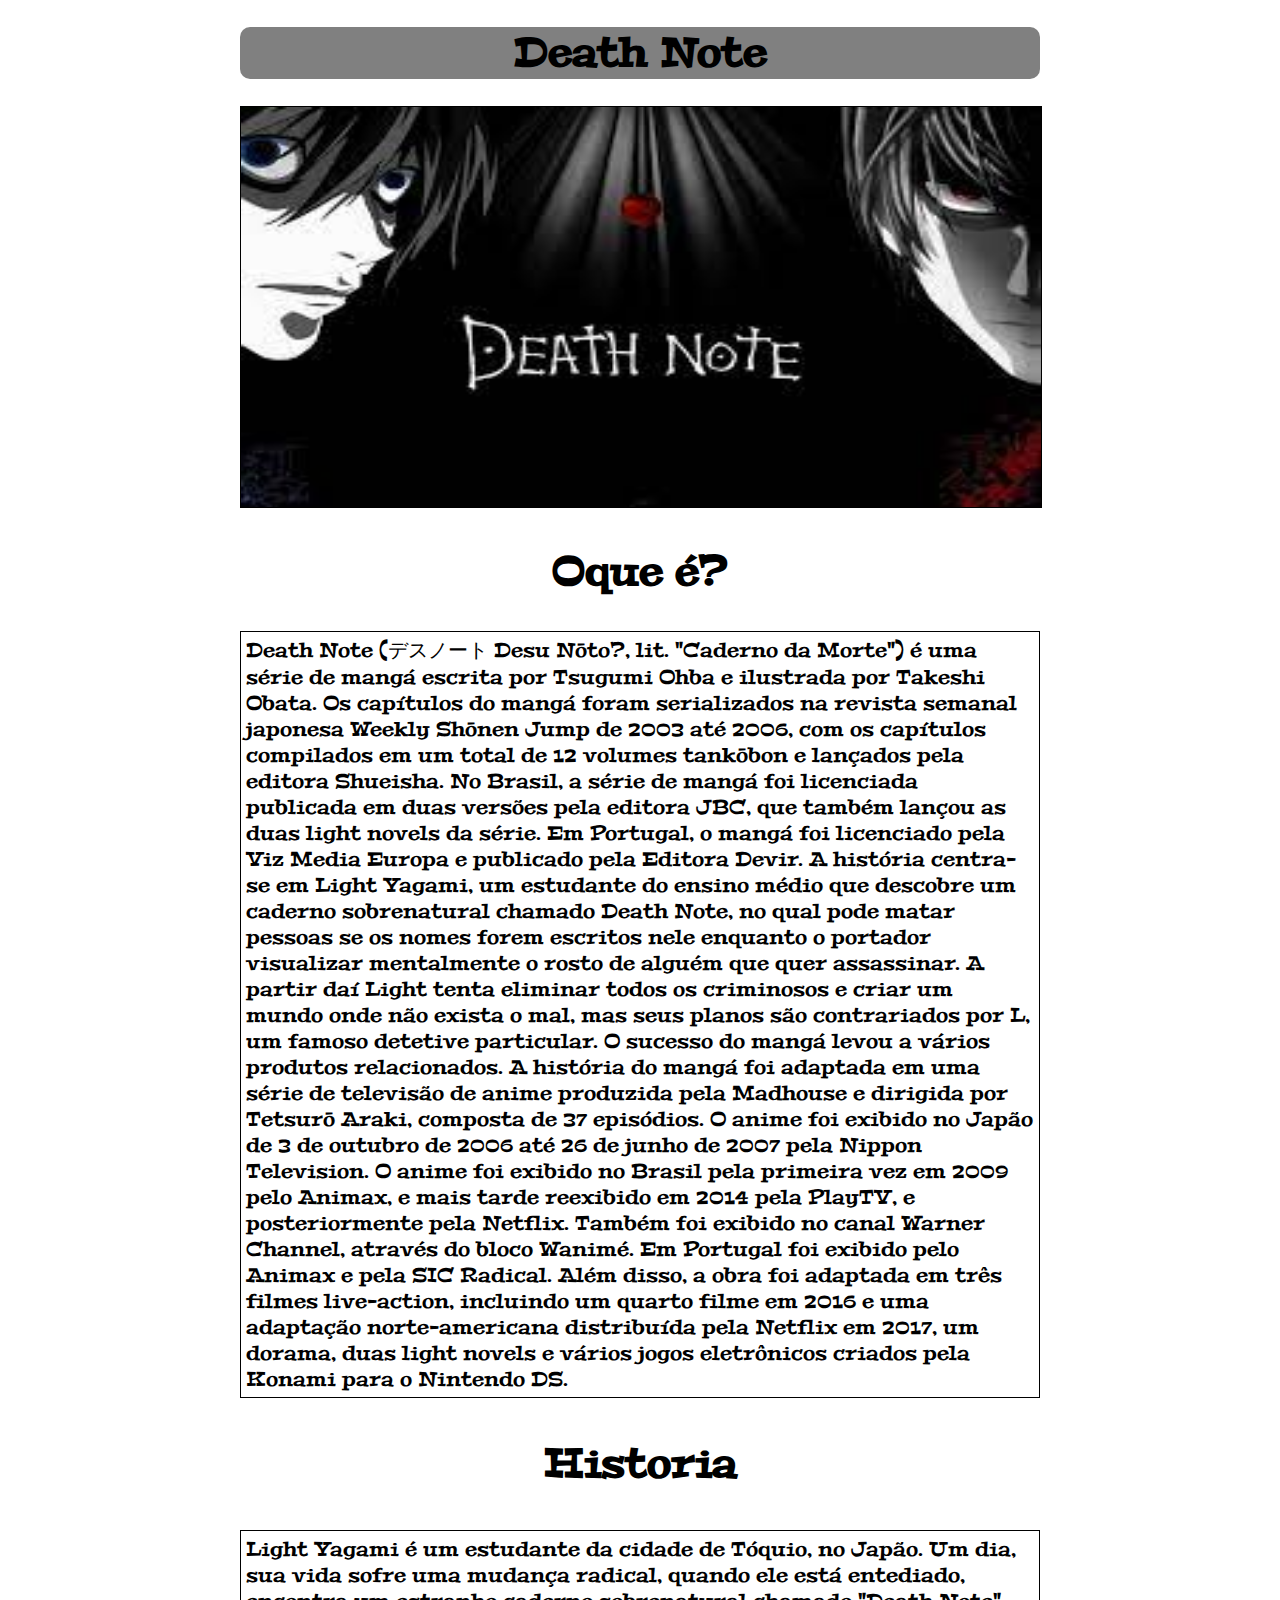
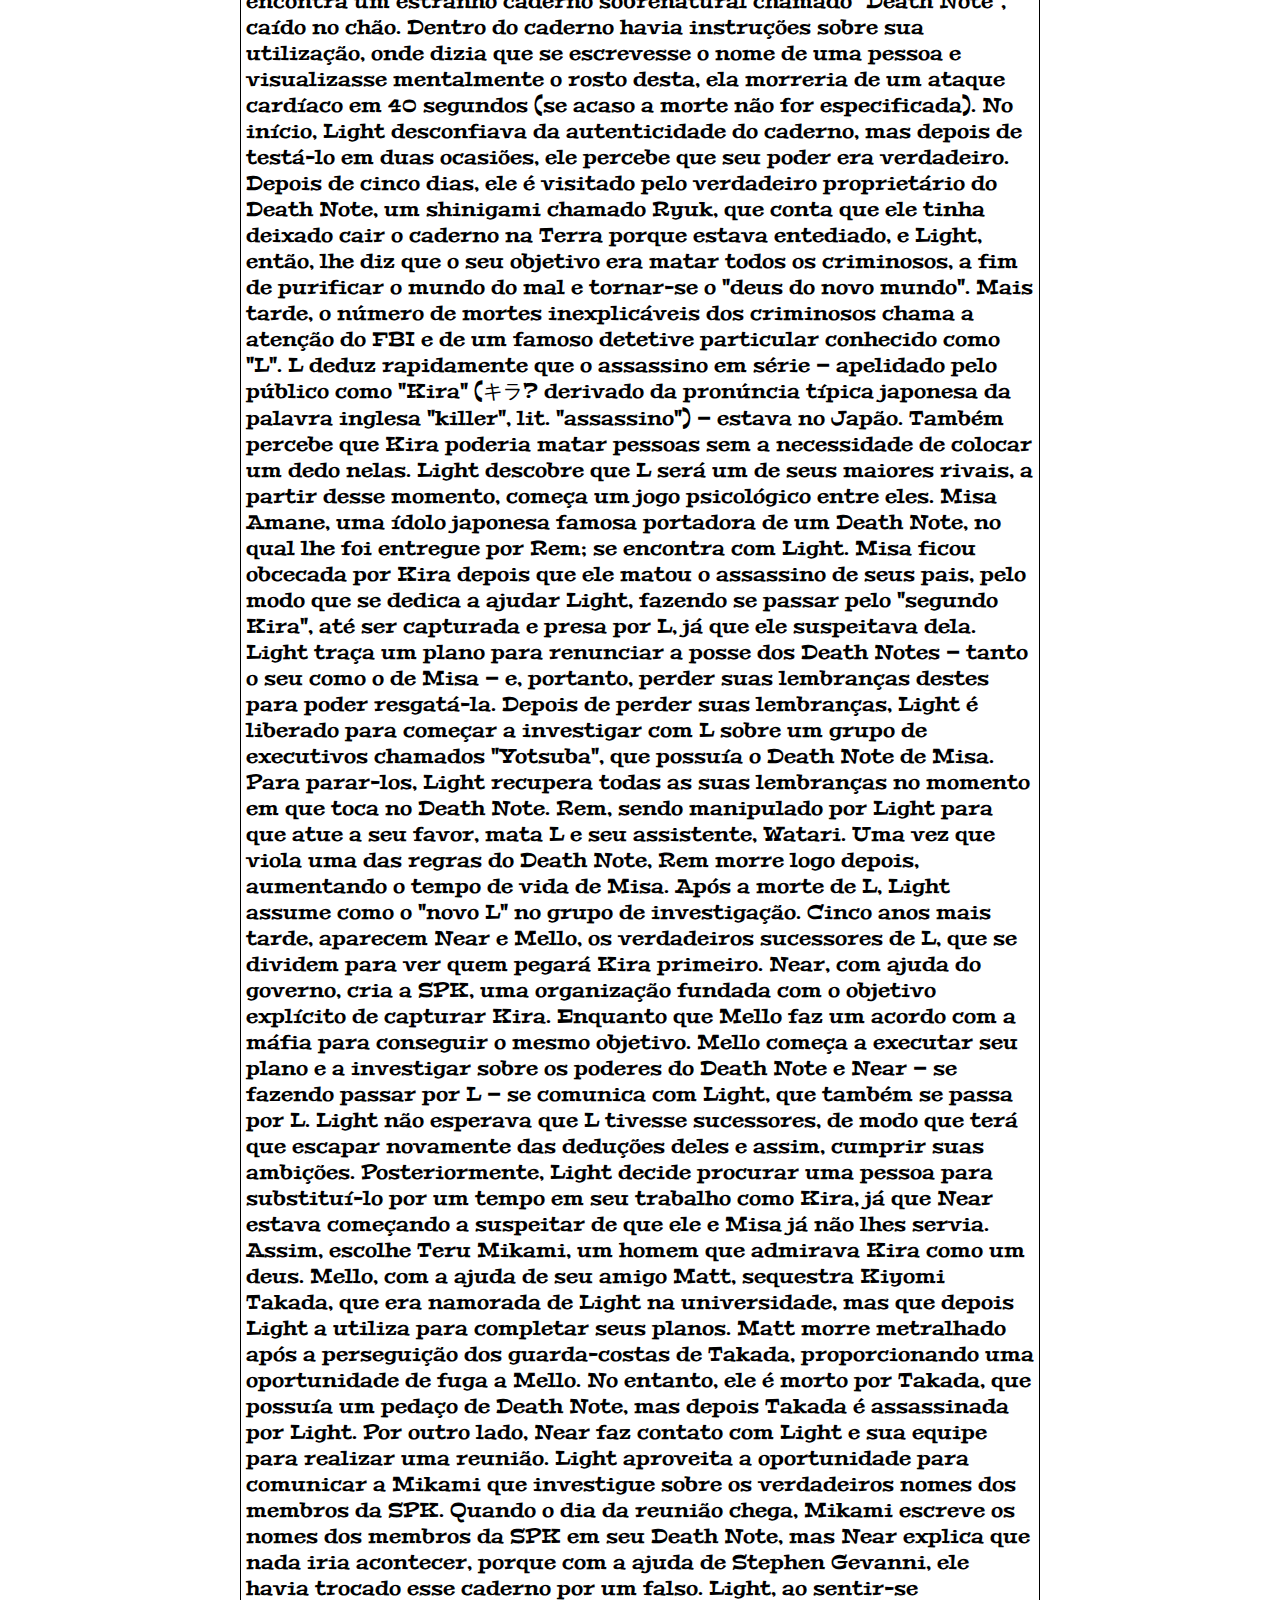
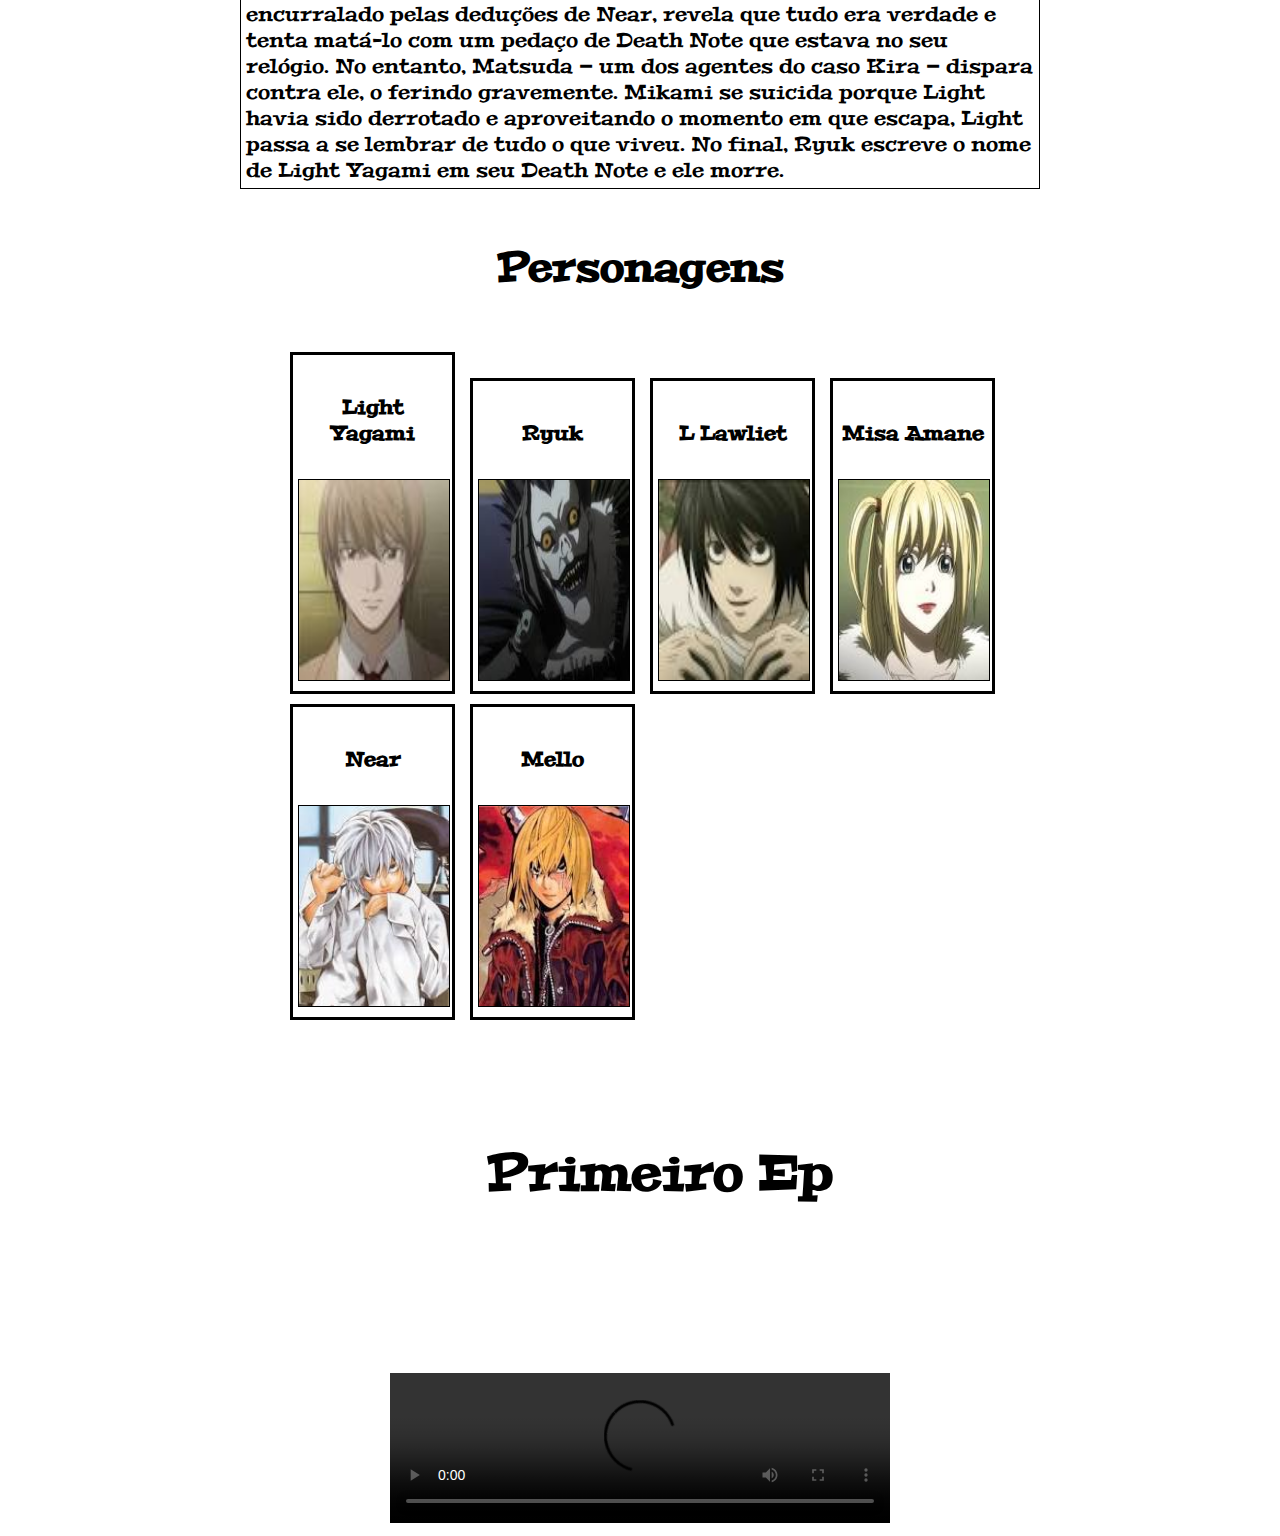
<file: shonem/deathnote.html>
<!DOCTYPE html>
<html lang="pt-BR">
<head>
    <meta charset="UTF-8">
    <link rel="stylesheet" href="padrão.css">
    <title>Death Note</title>
</head>
<body>
    <header>
    <h1>Death Note</h1>
    <img class="img-principal" src="imagens/death.jpeg" alt="">
    </header> 
    <main> 
    <h2>Oque é?</h2>
    <p>Death Note (デスノート Desu Nōto?, lit. "Caderno da Morte") é uma série de mangá escrita por Tsugumi Ohba e ilustrada por Takeshi Obata. Os capítulos do mangá foram serializados na revista semanal japonesa Weekly Shōnen Jump de 2003 até 2006, com os capítulos compilados em um total de 12 volumes tankōbon e lançados pela editora Shueisha. No Brasil, a série de mangá foi licenciada publicada em duas versões pela editora JBC, que também lançou as duas light novels da série. Em Portugal, o mangá foi licenciado pela Viz Media Europa e publicado pela Editora Devir.

        A história centra-se em Light Yagami, um estudante do ensino médio que descobre um caderno sobrenatural chamado Death Note, no qual pode matar pessoas se os nomes forem escritos nele enquanto o portador visualizar mentalmente o rosto de alguém que quer assassinar. A partir daí Light tenta eliminar todos os criminosos e criar um mundo onde não exista o mal, mas seus planos são contrariados por L, um famoso detetive particular.
        
        O sucesso do mangá levou a vários produtos relacionados. A história do mangá foi adaptada em uma série de televisão de anime produzida pela Madhouse e dirigida por Tetsurō Araki, composta de 37 episódios. O anime foi exibido no Japão de 3 de outubro de 2006 até 26 de junho de 2007 pela Nippon Television. O anime foi exibido no Brasil pela primeira vez em 2009 pelo Animax, e mais tarde reexibido em 2014 pela PlayTV, e posteriormente pela Netflix. Também foi exibido no canal Warner Channel, através do bloco Wanimé. Em Portugal foi exibido pelo Animax e pela SIC Radical. Além disso, a obra foi adaptada em três filmes live-action, incluindo um quarto filme em 2016 e uma adaptação norte-americana distribuída pela Netflix em 2017, um dorama, duas light novels e vários jogos eletrônicos criados pela Konami para o Nintendo DS.</p>
    <h3>Historia</h3>
    <p>Light Yagami é um estudante da cidade de Tóquio, no Japão. Um dia, sua vida sofre uma mudança radical, quando ele está entediado, encontra um estranho caderno sobrenatural chamado "Death Note", caído no chão. Dentro do caderno havia instruções sobre sua utilização, onde dizia que se escrevesse o nome de uma pessoa e visualizasse mentalmente o rosto desta, ela morreria de um ataque cardíaco em 40 segundos (se acaso a morte não for especificada). No início, Light desconfiava da autenticidade do caderno, mas depois de testá-lo em duas ocasiões, ele percebe que seu poder era verdadeiro. Depois de cinco dias, ele é visitado pelo verdadeiro proprietário do Death Note, um shinigami chamado Ryuk, que conta que ele tinha deixado cair o caderno na Terra porque estava entediado, e Light, então, lhe diz que o seu objetivo era matar todos os criminosos, a fim de purificar o mundo do mal e tornar-se o "deus do novo mundo". Mais tarde, o número de mortes inexplicáveis dos criminosos chama a atenção do FBI e de um famoso detetive particular conhecido como "L". L deduz rapidamente que o assassino em série — apelidado pelo público como "Kira" (キラ? derivado da pronúncia típica japonesa da palavra inglesa "killer", lit. "assassino") — estava no Japão. Também percebe que Kira poderia matar pessoas sem a necessidade de colocar um dedo nelas. Light descobre que L será um de seus maiores rivais, a partir desse momento, começa um jogo psicológico entre eles.

        Misa Amane, uma ídolo japonesa famosa portadora de um Death Note, no qual lhe foi entregue por Rem; se encontra com Light. Misa ficou obcecada por Kira depois que ele matou o assassino de seus pais, pelo modo que se dedica a ajudar Light, fazendo se passar pelo "segundo Kira", até ser capturada e presa por L, já que ele suspeitava dela. Light traça um plano para renunciar a posse dos Death Notes — tanto o seu como o de Misa — e, portanto, perder suas lembranças destes para poder resgatá-la. Depois de perder suas lembranças, Light é liberado para começar a investigar com L sobre um grupo de executivos chamados "Yotsuba", que possuía o Death Note de Misa. Para parar-los, Light recupera todas as suas lembranças no momento em que toca no Death Note. Rem, sendo manipulado por Light para que atue a seu favor, mata L e seu assistente, Watari. Uma vez que viola uma das regras do Death Note, Rem morre logo depois, aumentando o tempo de vida de Misa. Após a morte de L, Light assume como o "novo L" no grupo de investigação. Cinco anos mais tarde, aparecem Near e Mello, os verdadeiros sucessores de L, que se dividem para ver quem pegará Kira primeiro. Near, com ajuda do governo, cria a SPK, uma organização fundada com o objetivo explícito de capturar Kira. Enquanto que Mello faz um acordo com a máfia para conseguir o mesmo objetivo. Mello começa a executar seu plano e a investigar sobre os poderes do Death Note e Near — se fazendo passar por L — se comunica com Light, que também se passa por L. Light não esperava que L tivesse sucessores, de modo que terá que escapar novamente das deduções deles e assim, cumprir suas ambições.
        
        Posteriormente, Light decide procurar uma pessoa para substituí-lo por um tempo em seu trabalho como Kira, já que Near estava começando a suspeitar de que ele e Misa já não lhes servia. Assim, escolhe Teru Mikami, um homem que admirava Kira como um deus. Mello, com a ajuda de seu amigo Matt, sequestra Kiyomi Takada, que era namorada de Light na universidade, mas que depois Light a utiliza para completar seus planos. Matt morre metralhado após a perseguição dos guarda-costas de Takada, proporcionando uma oportunidade de fuga a Mello. No entanto, ele é morto por Takada, que possuía um pedaço de Death Note, mas depois Takada é assassinada por Light. Por outro lado, Near faz contato com Light e sua equipe para realizar uma reunião. Light aproveita a oportunidade para comunicar a Mikami que investigue sobre os verdadeiros nomes dos membros da SPK. Quando o dia da reunião chega, Mikami escreve os nomes dos membros da SPK em seu Death Note, mas Near explica que nada iria acontecer, porque com a ajuda de Stephen Gevanni, ele havia trocado esse caderno por um falso. Light, ao sentir-se encurralado pelas deduções de Near, revela que tudo era verdade e tenta matá-lo com um pedaço de Death Note que estava no seu relógio. No entanto, Matsuda — um dos agentes do caso Kira — dispara contra ele, o ferindo gravemente. Mikami se suicida porque Light havia sido derrotado e aproveitando o momento em que escapa, Light passa a se lembrar de tudo o que viveu. No final, Ryuk escreve o nome de Light Yagami em seu Death Note e ele morre.</p>
    <h4>Personagens</h4>
    <ul class="menu">
        <li>
            <a href=""><h5>Light Yagami</h5></a>
            <a href=""><img class="imgmenu" src="imagens/Light Yagami.jpeg" alt=""></a>
        </li>
        <li>
            <a href=""><h5>Ryuk </h5></a>
            <a href=""><img class="imgmenu" src="imagens/Ryuk.jpeg" alt=""></a>
        </li>
        <li>
            <a href=""><h5>L Lawliet</h5></a>
            <a href=""><img class="imgmenu" src="imagens/L Lawliet .jpeg" alt=""></a>
        </li>
        <li>
            <a href=""><h5>Misa Amane</h5></a>
            <a href=""><img class="imgmenu" src="imagens/Misa Amane.jpeg" alt=""></a>
        </li>
        <li>
            <a href=""><h5>Near</h5></a>
            <a href=""><img class="imgmenu" src="imagens/Near.jpeg" alt=""></a>
        </li>
        <li>
            <a href=""><h5>Mello </h5></a>
            <a href=""><img class="imgmenu" src="imagens/Mello .jpeg" alt=""></a>
        </li>
        <h6>Primeiro Ep</h6>
        </ul>
        <div class="video">
        <video class="primeiro-ep" src="https://rr3---sn-b8u-hb4l.googlevideo.com/videoplayback?expire=1665389101&ei=rWFDY_zXJ_KP_9EPituRoAI&ip=185.21.217.34&id=3afab890edc5c81b&itag=18&source=blogger&susc=bl&eaua=4z-QD2ZhnnA&mime=video/mp4&vprv=1&dur=1364.659&lmt=1382319500810446&sparams=expire,ei,ip,id,itag,source,susc,eaua,mime,vprv,dur,lmt&sig=AOq0QJ8wRgIhAKpcipTqQikutC052TBr3EJO0o-0L0054ZfJFI873wpZAiEAsCi-WNDYyC2OfGVJXFdFaHBLERELkrVKxVaum4JkXUI%3D&redirect_counter=1&rm=sn-5hnese7l&req_id=1f610303cb86a3ee&cms_redirect=yes&cmsv=e&ipbypass=yes&mh=GA&mip=2804:7f4:538c:4c2:7517:22f:cff5:5b2d&mm=31&mn=sn-b8u-hb4l&ms=au&mt=1665359285&mv=u&mvi=3&pl=39&lsparams=ipbypass,mh,mip,mm,mn,ms,mv,mvi,pl&lsig=AG3C_xAwRAIgLppXf_KPzUgJJLNTTBJN-bhoCYgKGrDJwiWND9ZU8zACICE5950BfQk_Apf_zSaeQY35NRhxbpLFDGxxAPZ1YQBa" controls></video>
        </div>
    </main>
</body>
</html>
</file>
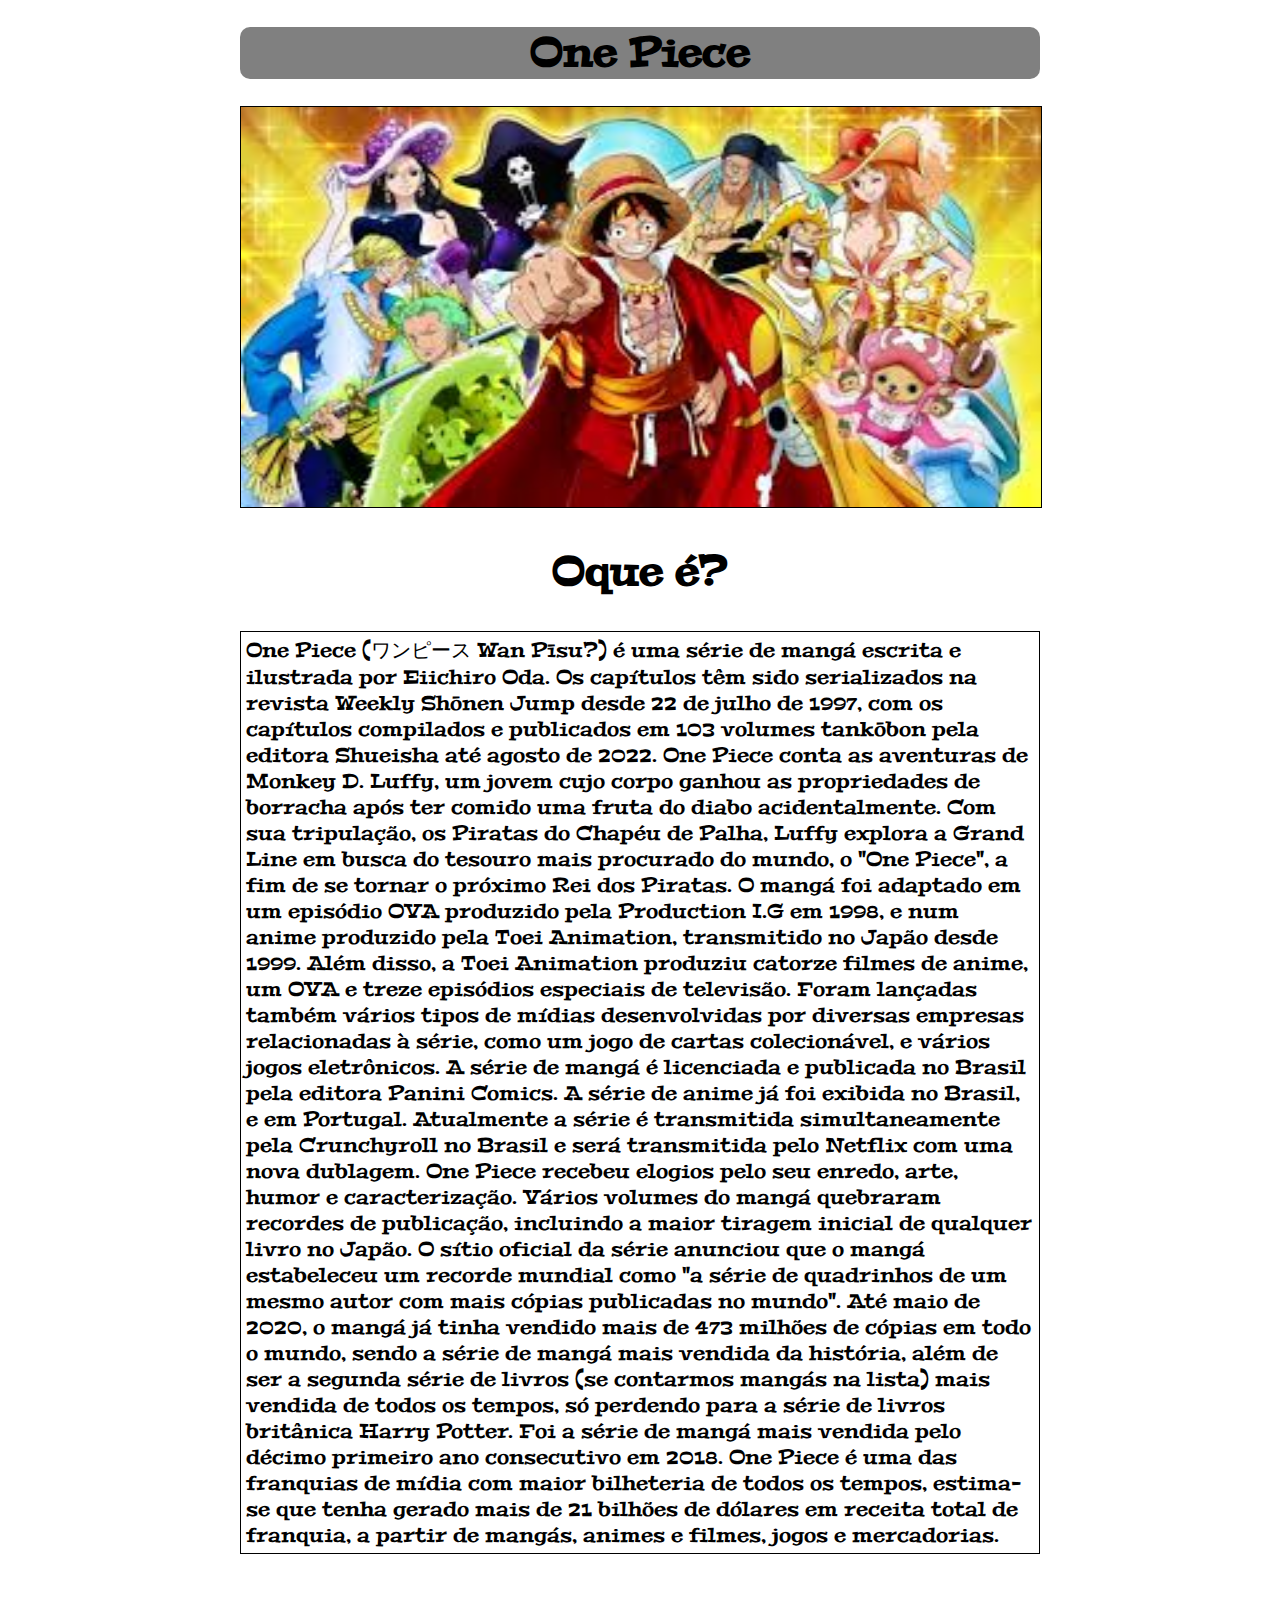
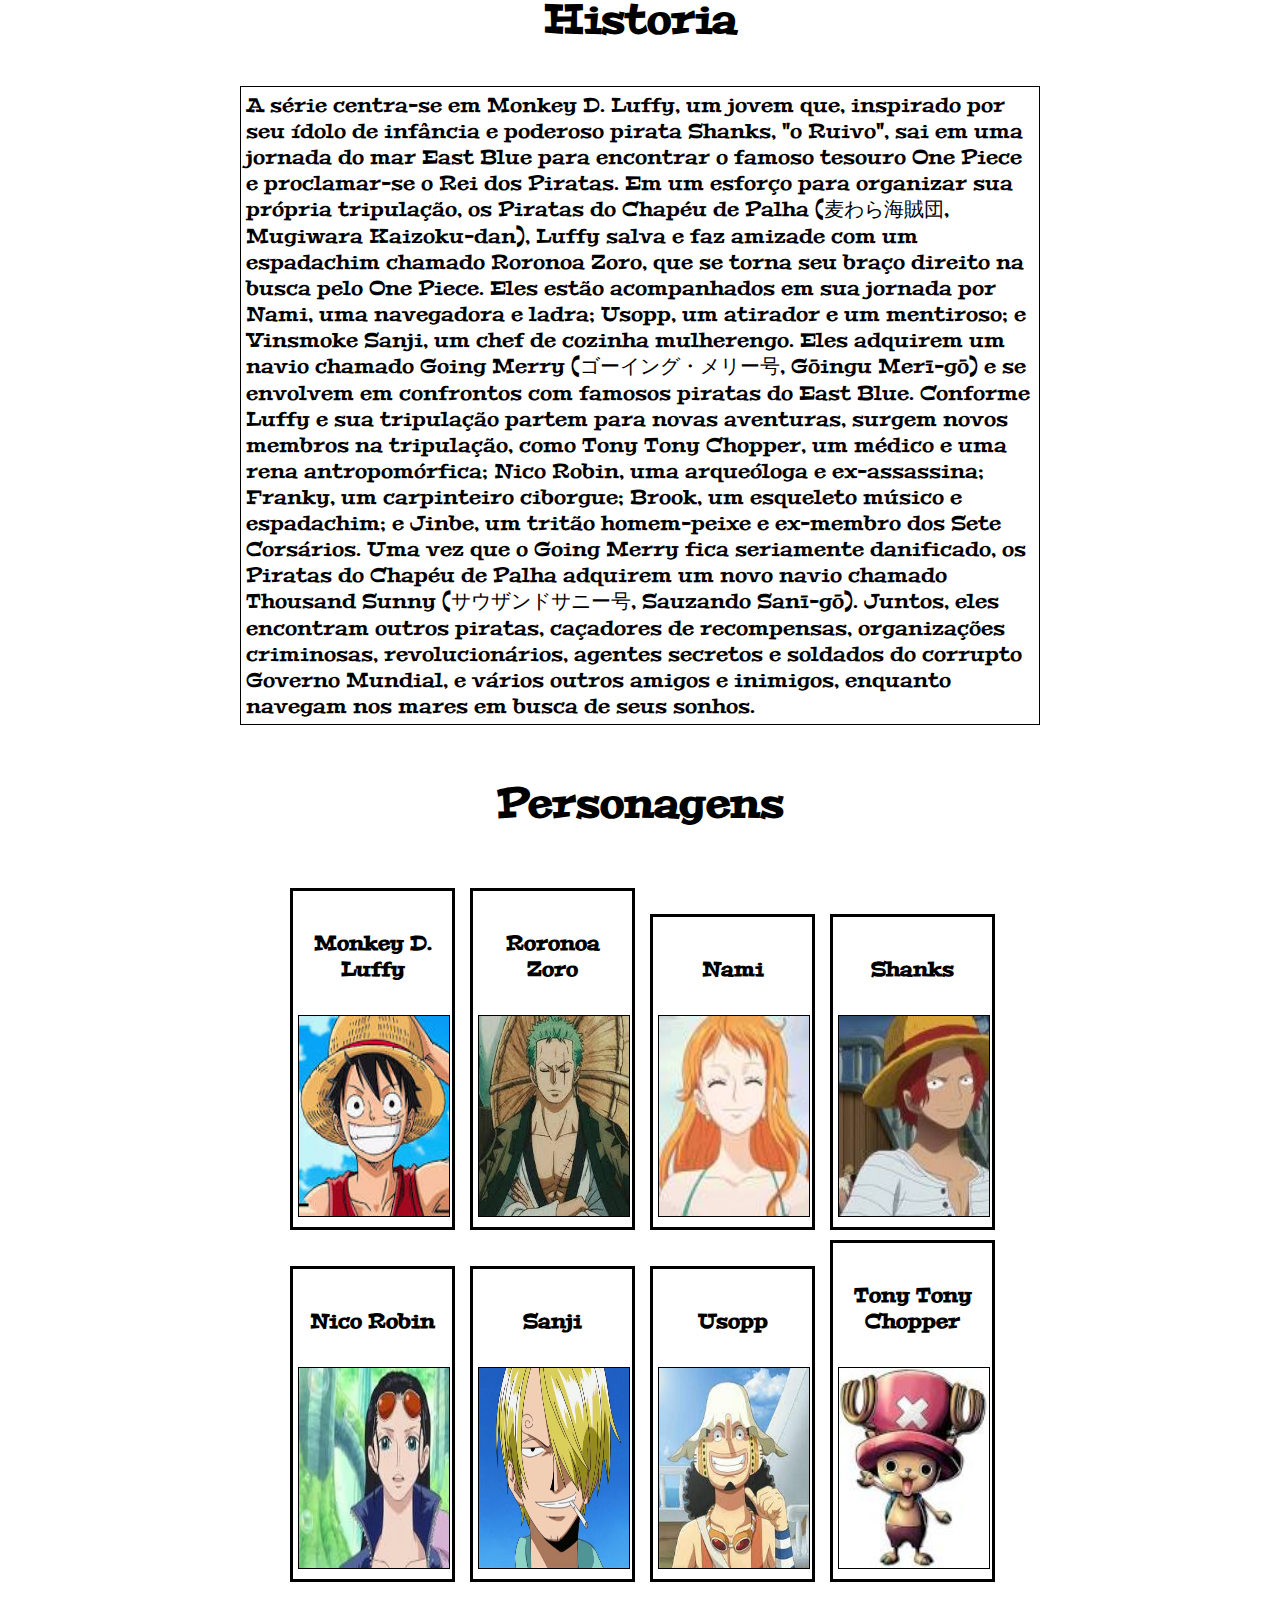
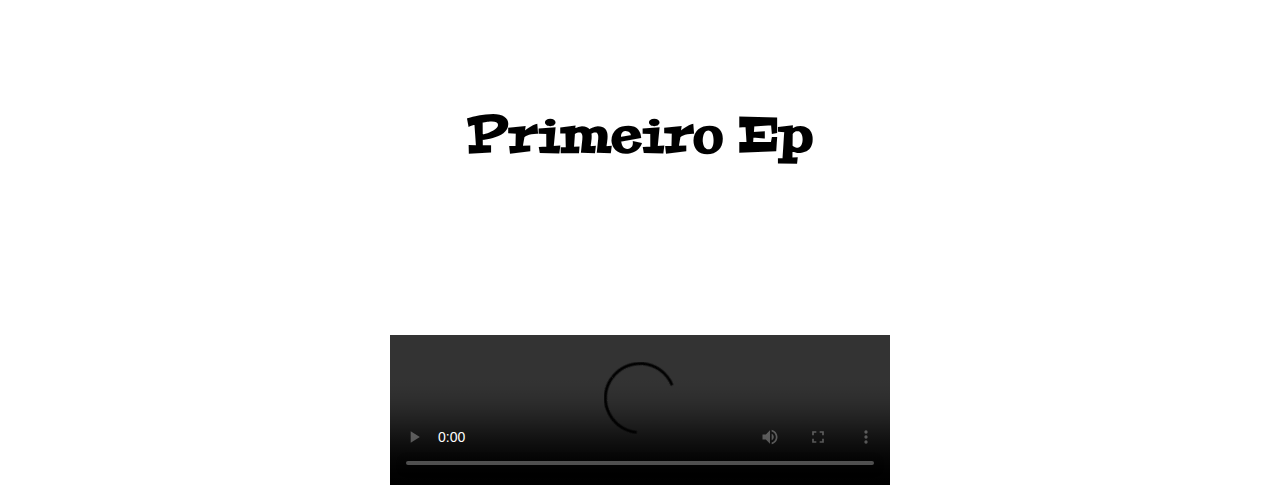
<file: shonem/onepiece.html>
<!DOCTYPE html>
<html lang="pt-BR">
<head>
    <meta charset="UTF-8">
    <link rel="stylesheet" href="padrão.css">
    <title>One Piece</title>
</head>
<body>
    <header>
    <h1>One Piece</h1>
    <img class="img-principal" src="imagens/onepiece.jpeg" alt="">
    </header> 
    <main> 
    <h2>Oque é?</h2>
    <p>One Piece (ワンピース Wan Pīsu?) é uma série de mangá escrita e ilustrada por Eiichiro Oda. Os capítulos têm sido serializados na revista Weekly Shōnen Jump desde 22 de julho de 1997, com os capítulos compilados e publicados em 103 volumes tankōbon pela editora Shueisha até agosto de 2022. One Piece conta as aventuras de Monkey D. Luffy, um jovem cujo corpo ganhou as propriedades de borracha após ter comido uma fruta do diabo acidentalmente. Com sua tripulação, os Piratas do Chapéu de Palha, Luffy explora a Grand Line em busca do tesouro mais procurado do mundo, o "One Piece", a fim de se tornar o próximo Rei dos Piratas.

        O mangá foi adaptado em um episódio OVA produzido pela Production I.G em 1998, e num anime produzido pela Toei Animation, transmitido no Japão desde 1999. Além disso, a Toei Animation produziu catorze filmes de anime, um OVA e treze episódios especiais de televisão. Foram lançadas também vários tipos de mídias desenvolvidas por diversas empresas relacionadas à série, como um jogo de cartas colecionável, e vários jogos eletrônicos. A série de mangá é licenciada e publicada no Brasil pela editora Panini Comics. A série de anime já foi exibida no Brasil, e em Portugal. Atualmente a série é transmitida simultaneamente pela Crunchyroll no Brasil e será transmitida pelo Netflix com uma nova dublagem.
        
        One Piece recebeu elogios pelo seu enredo, arte, humor e caracterização. Vários volumes do mangá quebraram recordes de publicação, incluindo a maior tiragem inicial de qualquer livro no Japão. O sítio oficial da série anunciou que o mangá estabeleceu um recorde mundial como "a série de quadrinhos de um mesmo autor com mais cópias publicadas no mundo". Até maio de 2020, o mangá já tinha vendido mais de 473 milhões de cópias em todo o mundo, sendo a série de mangá mais vendida da história, além de ser a segunda série de livros (se contarmos mangás na lista) mais vendida de todos os tempos, só perdendo para a série de livros britânica Harry Potter. Foi a série de mangá mais vendida pelo décimo primeiro ano consecutivo em 2018. One Piece é uma das franquias de mídia com maior bilheteria de todos os tempos, estima-se que tenha gerado mais de 21 bilhões de dólares em receita total de franquia, a partir de mangás, animes e filmes, jogos e mercadorias.</p>
    <h3>Historia</h3>
    <p>A série centra-se em Monkey D. Luffy, um jovem que, inspirado por seu ídolo de infância e poderoso pirata Shanks, "o Ruivo", sai em uma jornada do mar East Blue para encontrar o famoso tesouro One Piece e proclamar-se o Rei dos Piratas. Em um esforço para organizar sua própria tripulação, os Piratas do Chapéu de Palha (麦わら海賊団, Mugiwara Kaizoku-dan), Luffy salva e faz amizade com um espadachim chamado Roronoa Zoro, que se torna seu braço direito na busca pelo One Piece. Eles estão acompanhados em sua jornada por Nami, uma navegadora e ladra; Usopp, um atirador e um mentiroso; e Vinsmoke Sanji, um chef de cozinha mulherengo. Eles adquirem um navio chamado Going Merry (ゴーイング・メリー号, Gōingu Merī-gō) e se envolvem em confrontos com famosos piratas do East Blue. Conforme Luffy e sua tripulação partem para novas aventuras, surgem novos membros na tripulação, como Tony Tony Chopper, um médico e uma rena antropomórfica; Nico Robin, uma arqueóloga e ex-assassina; Franky, um carpinteiro ciborgue; Brook, um esqueleto músico e espadachim; e Jinbe, um tritão homem-peixe e ex-membro dos Sete Corsários. Uma vez que o Going Merry fica seriamente danificado, os Piratas do Chapéu de Palha adquirem um novo navio chamado Thousand Sunny (サウザンドサニー号, Sauzando Sanī-gō). Juntos, eles encontram outros piratas, caçadores de recompensas, organizações criminosas, revolucionários, agentes secretos e soldados do corrupto Governo Mundial, e vários outros amigos e inimigos, enquanto navegam nos mares em busca de seus sonhos.</p>
    <h4>Personagens</h4>
    <ul class="menu">
        <li>
            <a href=""><h5>Monkey D. Luffy</h5></a>
            <a href=""><img class="imgmenu" src="imagens/luffy.jpeg" alt=""></a>
        </li>
        <li>
            <a href=""><h5>Roronoa Zoro</h5></a>
            <a href=""><img class="imgmenu" src="imagens/Roronoa Zoro.jpeg" alt=""></a>
        </li>
        <li>
            <a href=""><h5>Nami</h5></a>
            <a href=""><img class="imgmenu" src="imagens/Nami.jpeg" alt=""></a>
        </li>
        <li>
            <a href=""><h5>Shanks</h5></a>
            <a href=""><img class="imgmenu" src="imagens/Shanks.jpeg" alt=""></a>
        </li>
        <li>
            <a href=""><h5>Nico Robin</h5></a>
            <a href=""><img class="imgmenu" src="imagens/Nico Robin.jpeg" alt=""></a>
        </li>
        <li>
            <a href=""><h5>Sanji</h5></a>
            <a href=""><img class="imgmenu" src="imagens/Sanji.webp" alt=""></a>
        </li>
        <li>
            <a href=""><h5>Usopp</h5></a>
            <a href=""><img class="imgmenu" src="imagens/Usopp.jpeg" alt=""></a>
        </li>
        <li>
            <a href=""><h5>Tony Tony Chopper</h5></a>
            <a href=""><img class="imgmenu" src="imagens/Tony Tony Chopper.jpeg" alt=""></a>
        </li>
    </ul>
    <h6>Primeiro Ep</h6>
    <div class="video">
        <video class="primeiro-ep" src="https://rr2---sn-5hnekn7l.googlevideo.com/videoplayback?expire=1665388899&ei=42BDY4GBC66N_9EPoPaFyAc&ip=185.21.217.34&id=6a39a2387916e8df&itag=22&source=blogger&mh=SA&mm=31&mn=sn-5hnekn7l&ms=au&mv=m&mvi=2&pl=26&susc=bl&eaua=4z-QD2ZhnnA&mime=video/mp4&vprv=1&dur=1477.137&lmt=1605026287493723&mt=1665359607&txp=1311224&sparams=expire,ei,ip,id,itag,source,susc,eaua,mime,vprv,dur,lmt&sig=AOq0QJ8wRAIgcNfGdmfb-ZKHaJGt8t5E1frp4g49uguWLGUsf13aFP4CIBnIAFCmgN9gis7xGRk_xsXrdoAN3TcLdrOYXHmG6vTk&lsparams=mh,mm,mn,ms,mv,mvi,pl&lsig=AG3C_xAwRQIgWP4qcfwq9EkH4Ogegkwtj9Wh_bH7X_Wu4wduXbpWpokCIQCpHx-3tpdVn5tou2FdZD7qQuSZt8g_RmV0AI7Nm8CI7Q%3D%3D" controls></video>
    </div>
    </main>
</body>
</html>
</file>
<file: shonem/padrão.css>
@font-face {
    font-family: Peralta-Regular;
    src: url(Peralta-Regular.ttf);
}

body {
    font-family: Peralta-Regular;
}

header {
    width: 800px;
    margin: auto;
}

h1 {
    text-align: center;
    font-size: 40px;
    background-color: gray;
    border-radius: 10px;
}

.img-principal {
    width: 800px;
    height: 400px;
    border: 1px solid black;
}

main {
    width: 800px;
    margin: auto;
}

p {
    border: 1px solid black;
    font-size: 20px;
    padding: 5px;
}

h2 {
    text-align: center;
    font-size: 40px;
}

h3 {
    text-align: center;
    font-size: 40px;
}

h4 {
    text-align: center;
    font-size: 40px;
}


.menu {
    width: 750px;
    margin: auto;
}

.menu li{
    width: 165px;
    display: inline-block;
    box-sizing: border-box;
    border: 3px solid black;
    margin: 5px;
    padding: 5px;
    vertical-align: center;
}

.menu li:hover {
    width: 165px;
    border: 3px solid blue;
}

.menu a {
    text-decoration: none;
    color: black;
}

.menu h5 {
    font-size: 20px;
    text-align: center;

}

.imgmenu {
    width: 150px;
    height: 200px;
    border: 1px solid black;
}

h6 {
    text-align: center;
    font-size: 50px;
}

.video {
    width: 500px;
    margin: auto;
    padding-top: 50px;
}

video {
    width: 500px;
}
</file>
<file: style.css>
body {
    width: 980px;
    margin: auto;
    background: url(imagens/17167.jpg)
}

header {
    width: 980px;
    margin: auto;
}

.menu2 {
    width: 150px;
    height: 1300px;
    position: absolute;
    left: 0;
    border: 2px solid black;
    margin-top: 10px;
    border-radius: 3px;
}

.nome1 {
    position: absolute;
    left: 10px;
}

.menu2 h2 {
    border: 2px solid grey;
}

.menu2 p {
    position: relative;
    left: 0px;
    top: 40px;
}

.menu2 a {
    text-decoration: underline;
    color: black;
}

.menu3 {
    width: 150px;
    height: 1300px;
    position: absolute;
    right: 0;
    border: 2px solid black;
    margin-top: 10px;
    border-radius: 3px;
}

.nome {
    position: absolute;
    left: 30px;
}

.menu3 h2 {
    border: 2px solid grey;
}

.menu3 p {
    position: relative;
    left: 0px;
    top: 40px;
}

.menu3 a {
    text-decoration: underline;
    color: black; 
}

.menu {
    width: 420px;
    height: 60px;
    margin: auto;
    color: blue;
    padding: 10px;
    border: 1px solid black;
    border-radius: 3px;
    box-shadow: 1px 1px 1px 1px black;
}

ul{
    position: absolute;
}

li{
    display: inline;
    margin: 5px;
}

.linkp {
    font-size: 30px;
    font-weight: bold;
    color: black;
    text-decoration: none;
    box-shadow: 1px 1px 1px 1px;
    border-radius: 3px;
}

.linkp:hover {
    font-size: 30px;
    font-weight: bold;
    color: black;
    text-decoration: underline;
    box-shadow: 1px 1px 1px 1px;
    background: yellow;
    transition: 0.7777777777s;
}

main {
    width: 500px;
    margin: auto;
}

h1 {
    text-align: center;
    font: 40px;
    background: grey;
}

.img-princi {
    width: 500px;
    margin: auto;
}

img {
    width: 500px;
}
</file>
